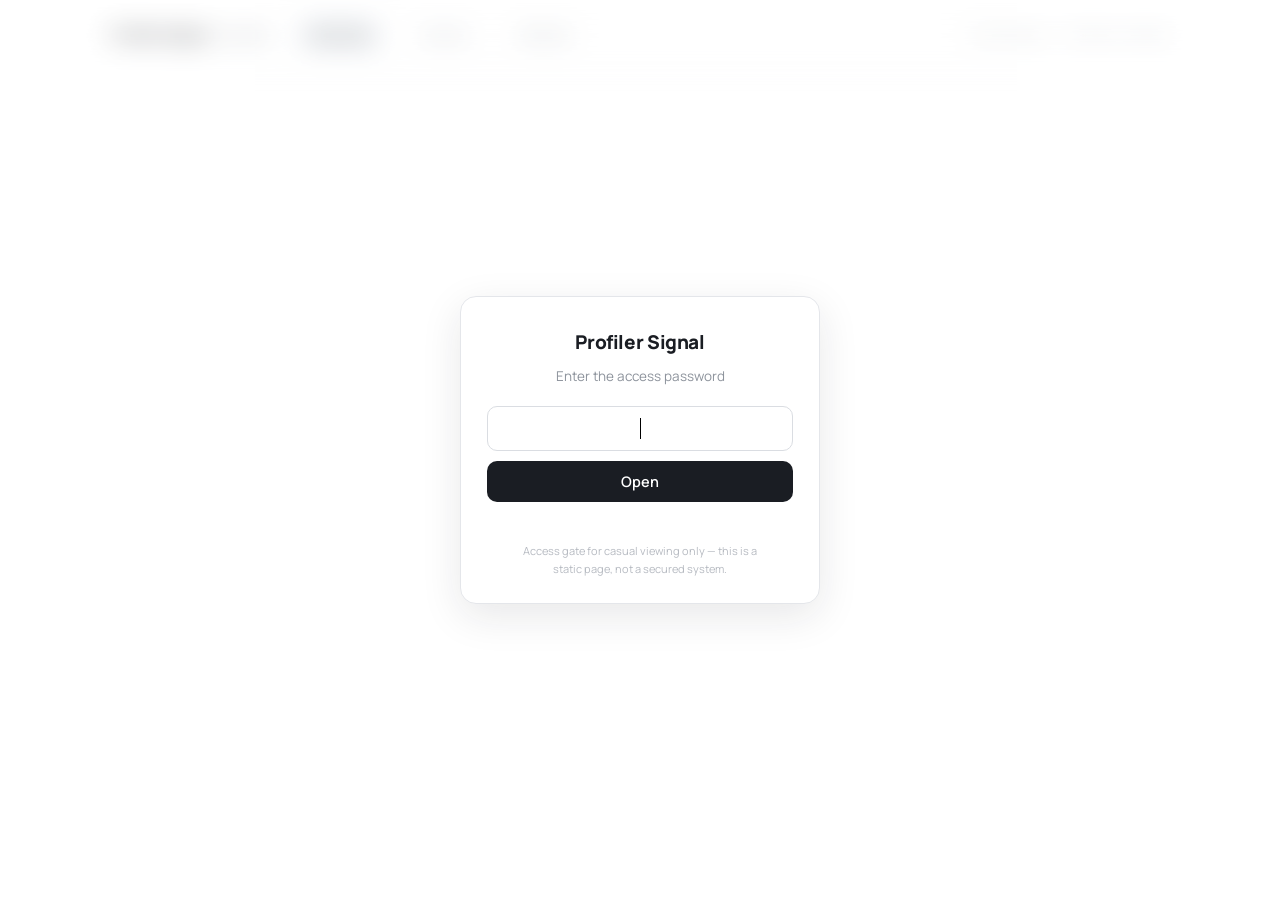
<file: index.html>
<!doctype html>
<html lang="en">
<head>
<meta charset="utf-8">
<meta http-equiv="refresh" content="0; url=profiler-signal/index.html">
<title>Profiler Signal</title>
</head>
<body>
<a href="profiler-signal/index.html">Profiler Signal</a>
</body>
</html>
</file>
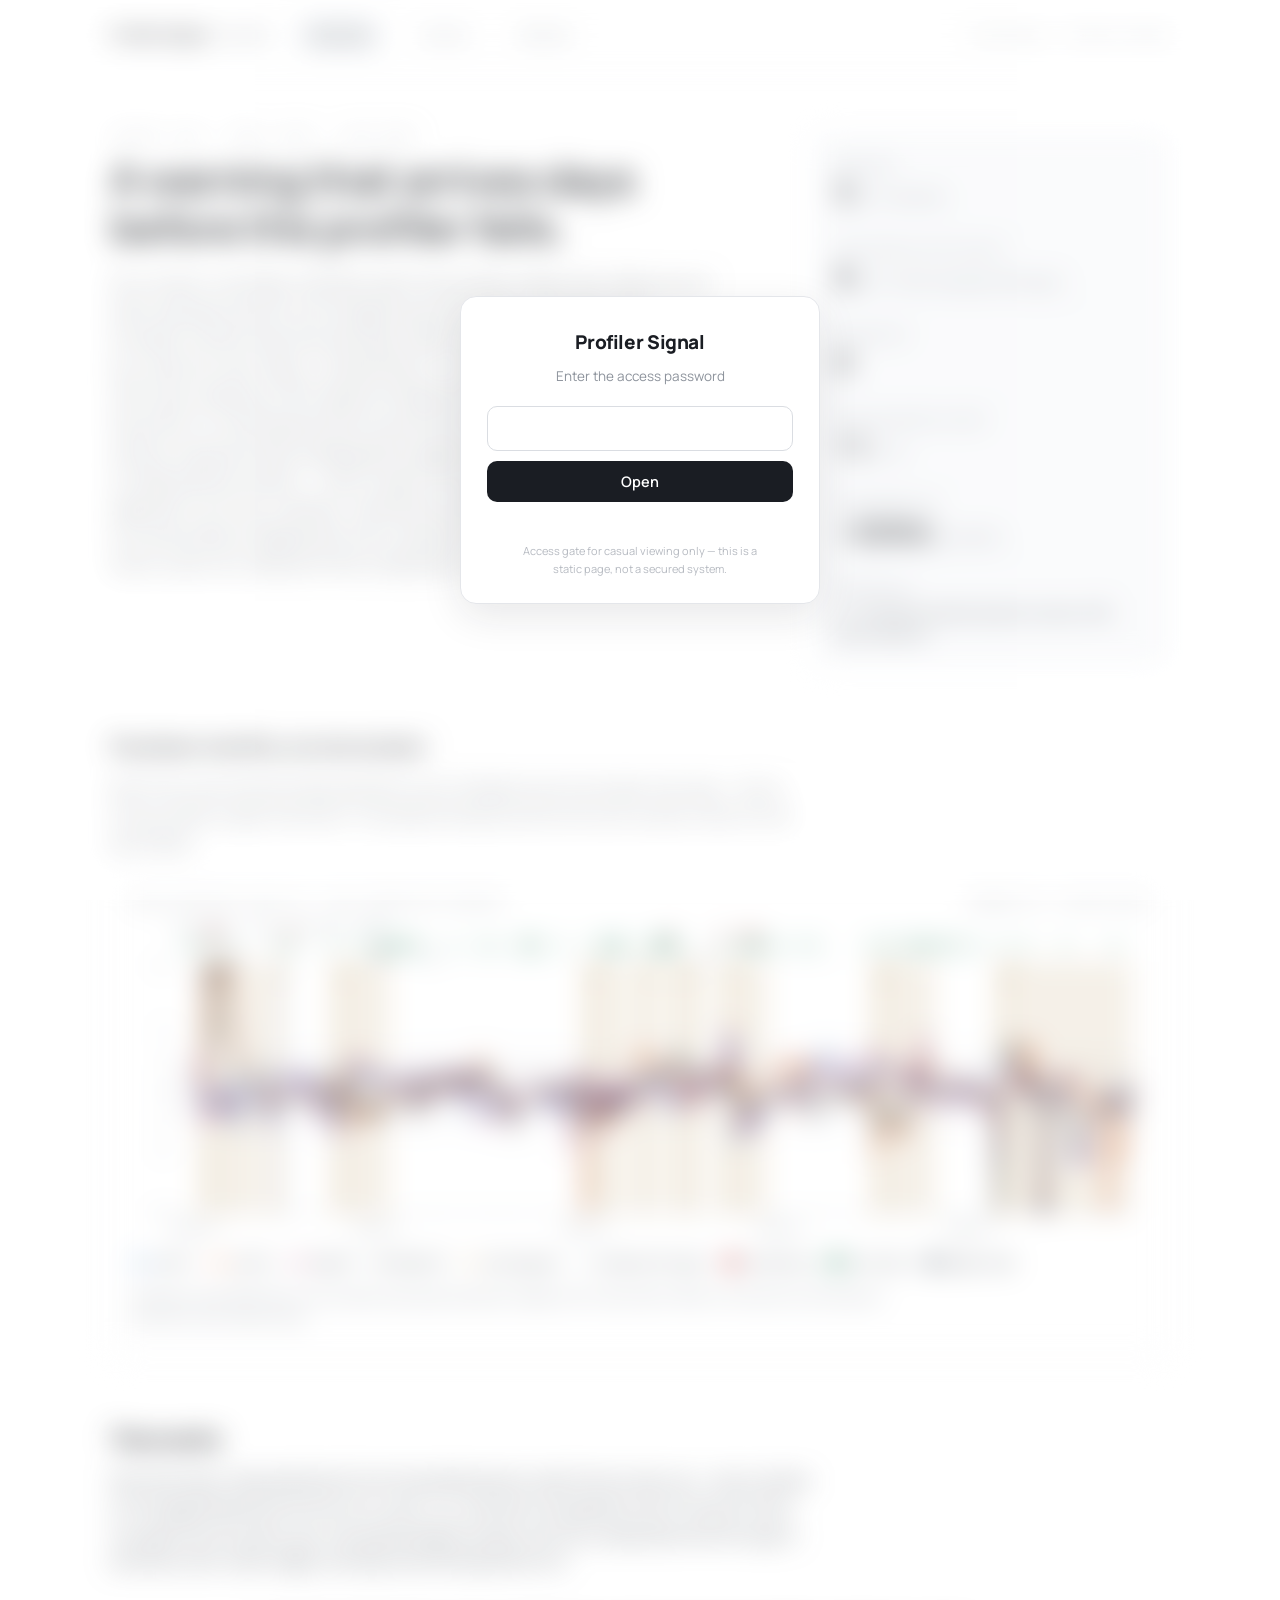
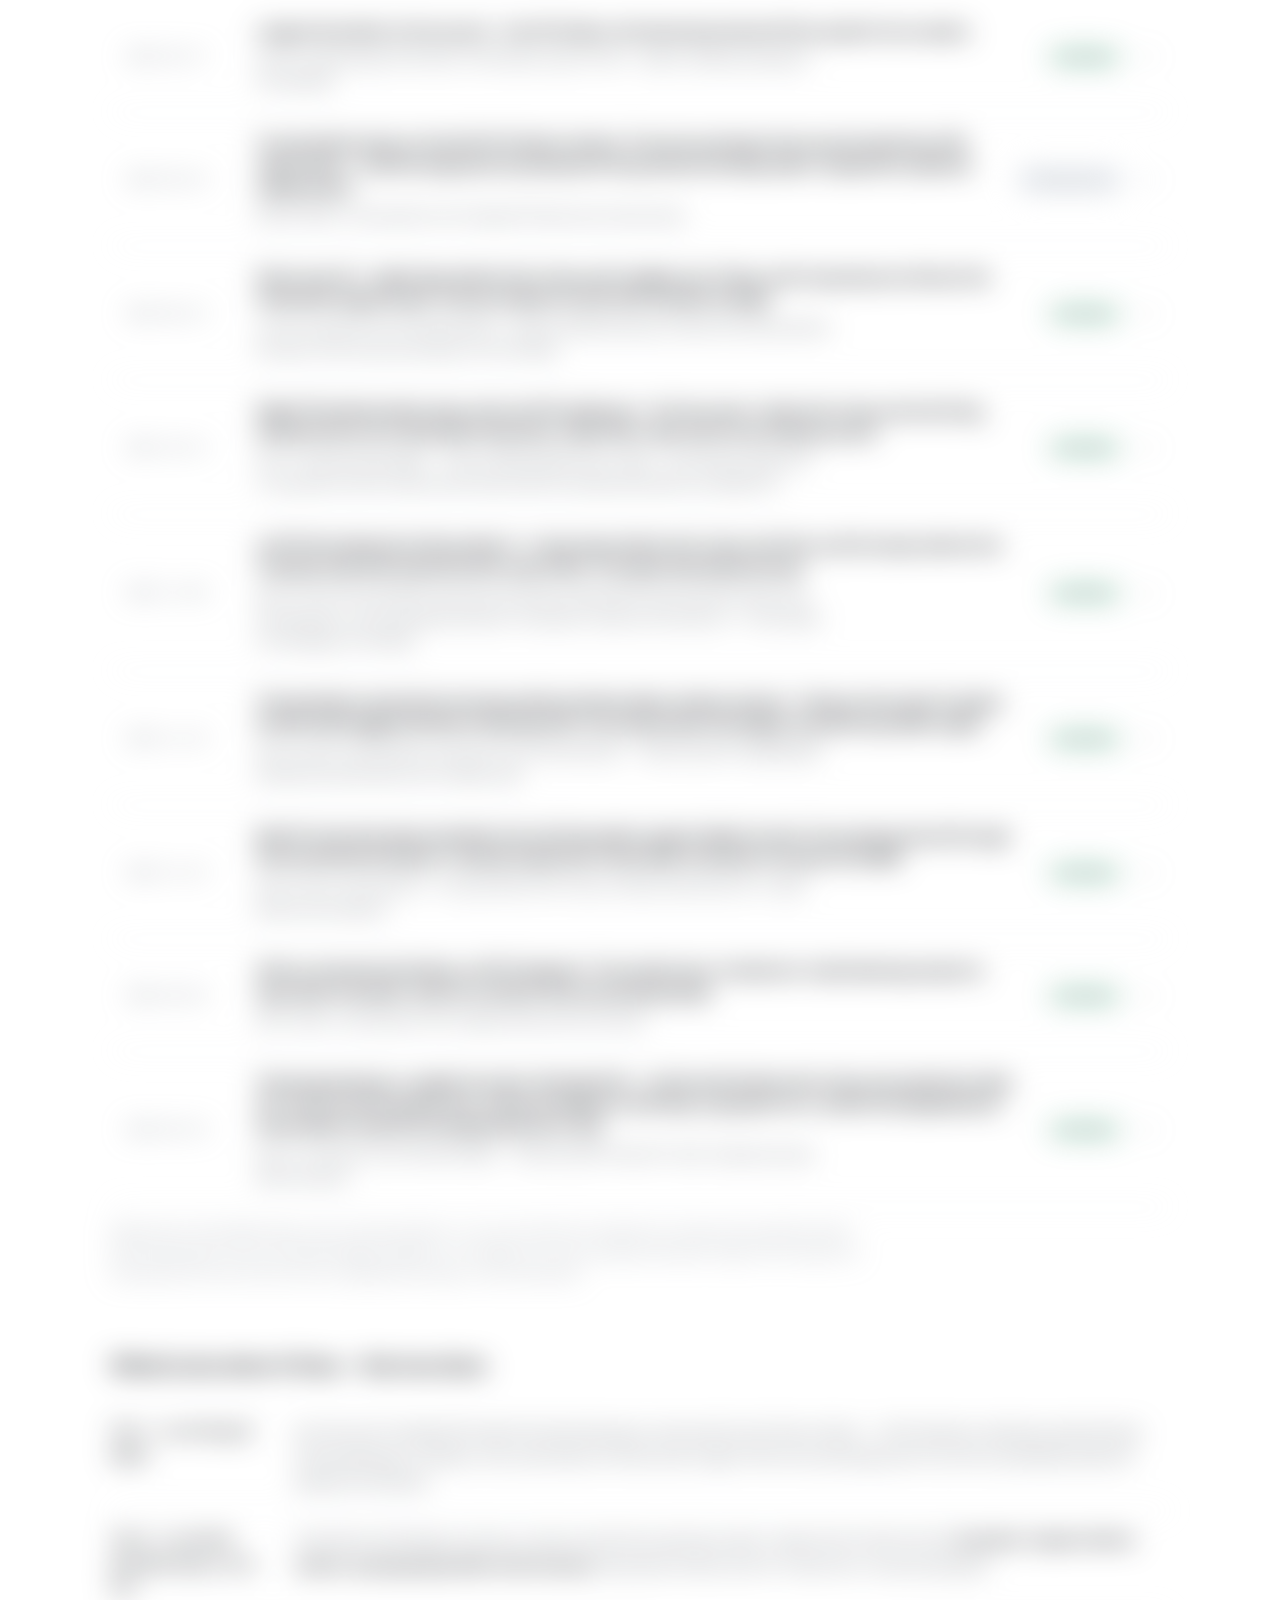
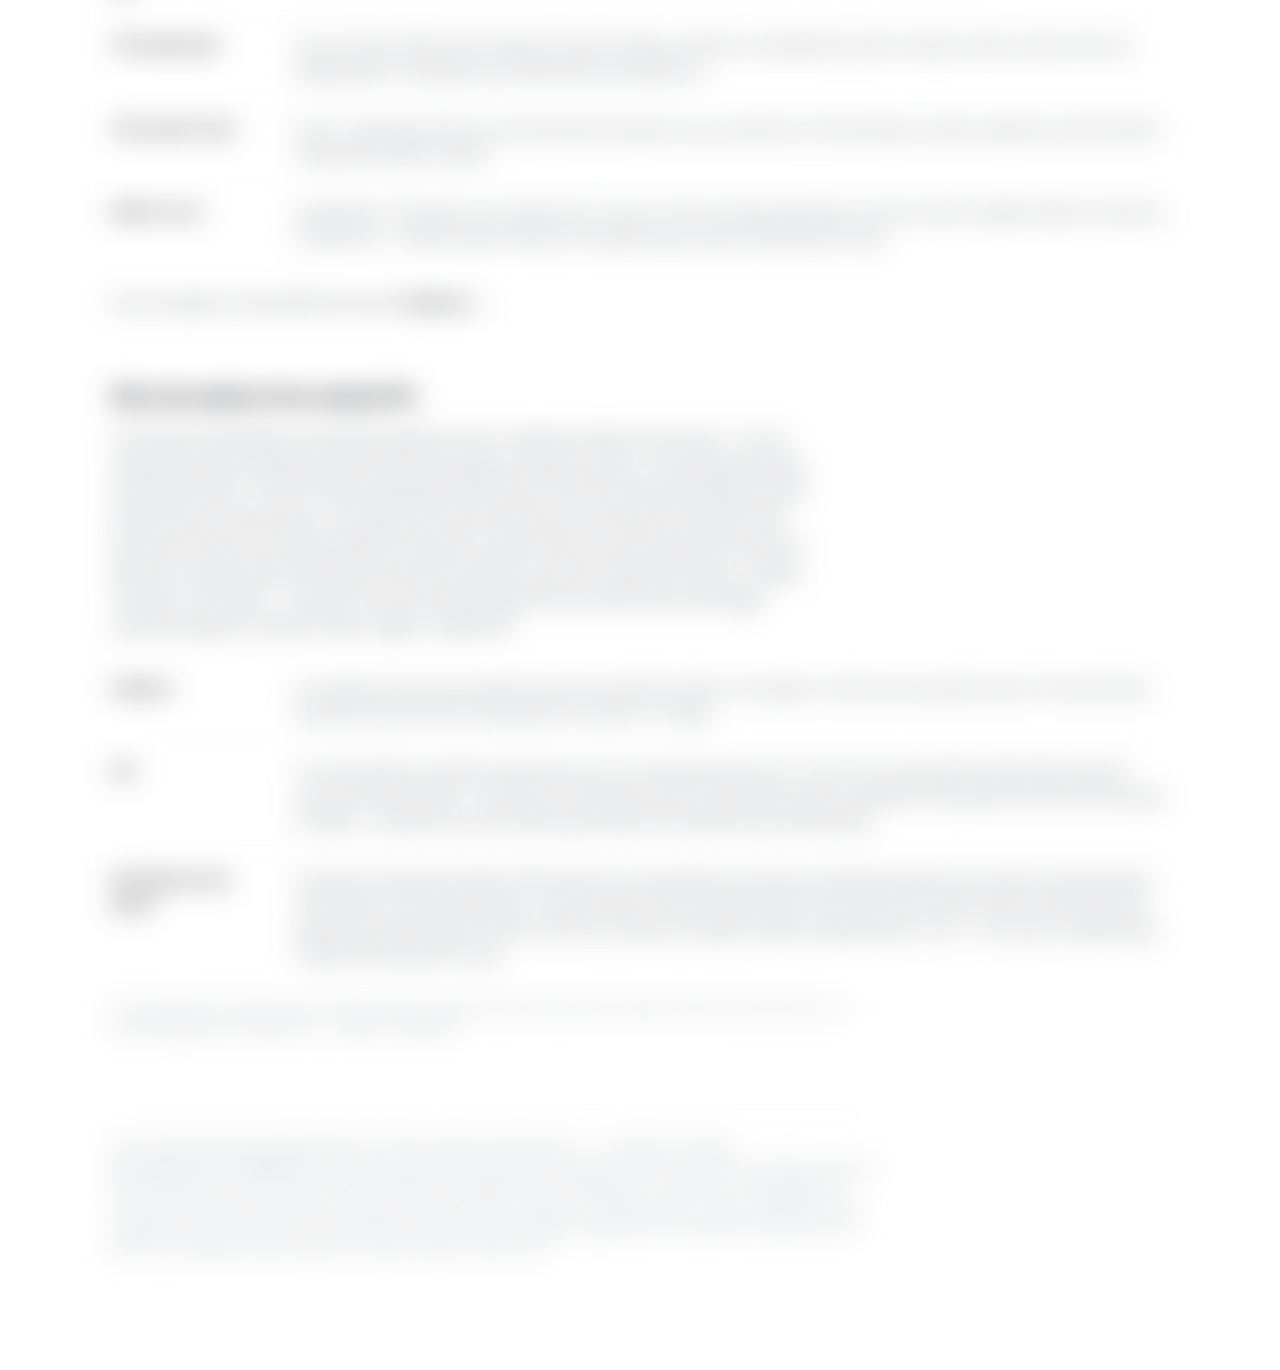
<file: profiler-signal/index.html>
<!doctype html>
<html lang="en">
<head>
<meta charset="utf-8">
<meta name="viewport" content="width=device-width, initial-scale=1">
<title>Profiler Signal — Overview</title>
<link rel="stylesheet" href="https://fonts.googleapis.com/css2?family=Manrope:wght@400;500;600;700;800&family=DM+Mono:wght@400;500&display=swap">
<link rel="stylesheet" href="style.css">
</head>
<body>

<style>
  body.locked > :not(#gate){ filter: blur(14px) saturate(.85); pointer-events: none; user-select: none; }
  body.locked{ overflow: hidden; }
</style>
<div id="gate" style="position:fixed;inset:0;z-index:1000;background:rgba(255,255,255,.35);
  display:flex;align-items:center;justify-content:center;font-family:Manrope,system-ui,sans-serif">
  <form id="gateform" style="width:min(360px,88vw);text-align:center;background:#fff;
    border:1px solid #e4e6ea;border-radius:16px;padding:30px 26px 24px;
    box-shadow:0 12px 40px rgba(26,29,35,.10)">
    <div style="font-weight:800;font-size:19px;letter-spacing:-.02em;margin-bottom:6px">Profiler Signal</div>
    <div style="color:#8d939c;font-size:13.5px;margin-bottom:18px">Enter the access password</div>
    <input id="gatepw" type="password" autocomplete="off" autofocus
      style="width:100%;box-sizing:border-box;font:15px Manrope,sans-serif;padding:11px 14px;
      border:1px solid #dadde2;border-radius:10px;outline:none;text-align:center">
    <button type="submit"
      style="margin-top:10px;width:100%;font:600 14.5px Manrope,sans-serif;padding:11px;
      border:none;border-radius:10px;background:#1a1d23;color:#fff;cursor:pointer">Open</button>
    <div id="gatemsg" style="color:#c8302f;font-size:12.5px;margin-top:10px;min-height:16px"></div>
    <div style="color:#b6bac1;font-size:11px;margin-top:14px;max-width:34ch;margin-left:auto;margin-right:auto">
      Access gate for casual viewing only — this is a static page, not a secured system.</div>
  </form>
</div>
<script>
(function(){
  var H='45d048719bd9d75485d0eb2f8364ee7f81d3196278f24ba7e8bcd6d8ea2ec7a4', D=3290684621;
  try{ if(sessionStorage.getItem('pfs_ok')==='1'){ document.getElementById('gate').remove(); return; } }catch(e){}
  document.body.classList.add('locked');
  function djb2(s){ var h=5381; for(var i=0;i<s.length;i++){ h=((h*33)+s.charCodeAt(i))>>>0; } return h>>>0; }
  function pass(){
    try{ sessionStorage.setItem('pfs_ok','1'); }catch(e){}
    document.getElementById('gate').remove();
    document.body.classList.remove('locked');
  }
  function fail(){
    var m=document.getElementById('gatemsg'); m.textContent='Incorrect password.';
    var i=document.getElementById('gatepw'); i.value=''; i.focus();
  }
  document.getElementById('gateform').addEventListener('submit', function(ev){
    ev.preventDefault();
    var v=document.getElementById('gatepw').value;
    if(window.crypto && crypto.subtle && crypto.subtle.digest){
      crypto.subtle.digest('SHA-256', new TextEncoder().encode(v)).then(function(buf){
        var hex=Array.from(new Uint8Array(buf)).map(function(b){return b.toString(16).padStart(2,'0');}).join('');
        (hex===H)?pass():fail();
      }).catch(function(){ (djb2(v)===D)?pass():fail(); });
    } else { (djb2(v)===D)?pass():fail(); }
  });
})();
</script>


<nav><div class="in">
  <a class="brand" href="index.html">Profiler Signal<span> · LaSalle</span></a>
  <a class="lnk on" href="index.html" aria-current="page">Overview</a>
  <a class="lnk" href="episode.html">Events</a>
  <a class="lnk" href="signal.html">Method</a>
  <span class="tag">9 warnings · 0 false alarms</span>
</div></nav>

<div class="wrap">

  <div class="intro rv">
    <div>
      <div class="kicker">Canter line · April 2025 – June 2026</div>
      <h1>A warning that arrives days before the profiler fails.</h1>
      <p class="sub">Four motion-controller channels watch the profiler infeed rolls. When any of them
      deviates hard for two straight production days, the signal fires. Fourteen months hold nine
      warnings. Eight were followed inside their window by a reactive work order, a costed stop, or a
      ledger repair on the profiler; the ninth was closed by a PM-raised roll replacement on the
      deviating side. Over the entire 14-month period that we examined, at no point did the signal fire without a physical fault subsequently appearing.  In other words, there were no false positive events — which means the signal is highly reliable.  The opposite is not true, however, sometimes a physical fault of the component occurred without tripping the rule in advance, so we shouldn't expect this rule to catch ALL failures of this component.  It will not.</p>
    </div>
    <dl class="facts">
      <div><dt>Warnings</dt><dd>9 <small>in 14 months</small></dd></div>
      <div><dt>Confirmed by strict records</dt><dd>8 <small>of 9 · ninth closed by PM repair</small></dd></div>
      <div><dt>False alarms</dt><dd>0</dd></div>
      <div><dt>Failure episodes covered</dt><dd>11 <small>of 14</small></dd></div>
      <div><dt>Preventable cost</dt><dd>~$305k<small>/yr central</small></dd></div>
      <div><dt>Significance</dt><dd class="sm">p ≈ 0.05 flat-window (exact circular-shift permutation)</dd></div>
    </dl>
  </div>

  <section class="rv">
    <h2>Fourteen months, on one screen</h2>
    <p>Each line is one channel's daily deviation score. Shaded columns are open warnings — click a firing
    number to open that event. Ticks above the plot are the mill's own records. Hover for the day's detail.</p>
    <div class="panel">
      <div class="figcap">
        <span>Daily deviation score (z) · four infeed-roll channels</span>
        <span>clamped ±12 · ▲▼ off-scale</span>
      </div>
      <div class="chartbox" id="chart"></div>
      <div class="legend">
        <span><span class="ln" style="background:var(--ch1)"></span>Left P1</span>
        <span><span class="ln" style="background:var(--ch2)"></span>Left P2</span>
        <span><span class="ln" style="background:var(--ch3)"></span>Right P1</span>
        <span><span class="ln" style="background:var(--ch4)"></span>Right P2</span>
        <span><span class="sw" style="background:var(--amber-dim);border:1px solid var(--amber-line)"></span>warning open</span>
        <span><span class="sw" style="background:var(--miss);border:1px solid var(--rule2)"></span>closed by PM repair</span>
        <span><span class="sw" style="background:var(--red)"></span>costed stop</span>
        <span><span class="sw" style="background:var(--wo)"></span>work order</span>
        <span><span class="sw" style="background:var(--ledger)"></span>ledger repair</span>
      </div>
      <p class="note">Telemetry ends 2026-06-24; the costed-stop log and operator ledger end in early
      March 2026, so the last two warnings are scored on work orders alone.</p>
    </div>
  </section>

  <section class="rv">
    <h2>The events</h2>
    <p>Nine warnings, computed directly from the plotted series under the two-day rule — every window on
    this page reproduces from <span class="mono">build_data.py</span>, and every one passes its own firing
    rule. Each row opens the full event view: the zoomed signal window, the mill's costed downtime through
    it, and every work-order, ledger, and stop record that pertains to it.</p>
    <div class="eplist" id="eplist"></div>
    <p class="note" id="regnote"></p>
  </section>

  <section class="rv">
    <h2>What to do when it fires — the two tiers</h2>
    <dl class="dl">
      <div><dt>Tier 1 — on a firing (2 days)</dt><dd>Aim the next Tuesday PM walk at the deviating axis,
        and use the next free window — shift handover, dark day, planned stop. Check bearings, cylinders,
        rolls, and chains on that corner. Eight of the nine warnings went live with a scheduled walk still
        ahead of the failure.</dd></div>
      <div><dt>Tier 2 — on a third deviation day, or a re-fire</dt><dd>A deviation that keeps running, or
        returns while the warning is open, means the fix did not hold. <b>Escalate: inspect before
        restart, pull queued profiler work forward.</b> December 30 and June 16–19 are the in-record
        examples.</dd></div>
      <div><dt>The model case</dt><dd>Event 8, March 2026: alarm Monday, PM walk Tuesday, a handover-sized
        bearing swap Thursday inside a window that was already dead. The episode cost essentially zero
        production.</dd></div>
      <div><dt>The counter-case</dt><dd>Event 7, December 2025: the warning stood through four
        zero-production Christmas days, nobody inspected, and the profiler wrecked for $128k on restart.</dd></div>
      <div><dt>What it is not</dt><dd>A guarantee. The signal is one-directional: it covers 11 of the 14
        failure episodes on record, and the sudden breaks it misses do not drift first — silence means
        nothing. A firing has always meant something is wrong.</dd></div>
    </dl>
    <p style="margin-top:22px">How the signal is calculated and scored:
      <a class="more" href="signal.html">Method →</a></p>
  </section>

  <section class="rv">
    <h2>Why this adds to the weekly PM</h2>
    <p>The profiler already gets a millwright inspection every Tuesday, and that route works — on the
    infeed rolls alone it raised twenty corrective findings in fourteen months. It is also demonstrably
    insufficient alone: 12 of the 14 failure episodes had a PM visit within the seven days before onset,
    and the failure came anyway. The signal covers the three structural limits of any weekly walk, and
    the two-day rule is what makes the timing work: eight of the nine warnings went live with at least
    one Tuesday walk still ahead of the failure evidence, and the firings land Sunday–Tuesday in eight of
    nine cases — a median of one to two days before the next walk. Each event page carries the specific
    instance under "Signal × weekly PM".</p>
    <dl class="dl">
      <div><dt>Cadence</dt><dd>An inspection every seven days has a seven-day blind window; the signal
        re-checks every production day. The record holds failure arcs that ran from first deviation to
        wreck in 5–12 days.</dd></div>
      <div><dt>Aim</dt><dd>A visual inspection samples what looks worst; the channels are per-axis. Twice
        in this record a PM-raised repair fixed the mirror of the failing side — left rebuilt in November
        while the right failed, right roll replaced in December while the left wrecked for $128k — and
        both times the channels pointed at the side that was still deviating.</dd></div>
      <div><dt>Verification &amp; the queue</dt><dd>A deviation that persists after a CPM means the wrong
        element was fixed; a standing warning is the case for pulling queued work forward. The spring 2026
        arc is the type case: the warning fired April 26, the PM route found the rolls a month later and
        queued the replacement a further month out, and the arc ended in reactive replacements in July —
        with seven Tuesday walks inside the warning on the way.</dd></div>
    </dl>
    <p class="note">The complement runs both ways: the signal misses roughly half of profiler failures
    (sudden breaks do not drift first), so it aims and grades the Tuesday visit — it does not replace
    it.</p>
  </section>

  <footer>
    Rule: two-day persistence, adopted 2026-09-01 after the head-to-head analysis in
    <span class="mono">../profiler-signal-2day/DEEP_DIVE_FINDINGS.md</span> (the 2-day warnings contain
    every 3-day warning, fire earlier on all of them, and cover three more failure episodes at zero false
    alarms). Warning windows are computed from the plotted series —
    <span class="mono">r6_daily_z_extended.csv</span> — with the strict repair-aware machinery; narratives
    draw on <span class="mono">Profiler Signal Findings Report_final_2026-08-21</span> and the deep dive.
    Outcome records: the verified downtime log, the operator ledger through 2026-03-07, and the work-order
    extract of 2026-07-10. Rebuild with <span class="mono">build_data.py</span>; audit with
    <span class="mono">audit_events.py</span>.
  </footer>
</div>

<script src="data.js"></script>
<script src="app.js"></script>
<script>
drawSignal(document.getElementById('chart'), {h: 350, animate: true, links: true});

const list = document.getElementById('eplist');
for (const ep of PROF_DATA.episodes){
  list.insertAdjacentHTML('beforeend', `<a class="eprow" href="episode.html#${ep.n}">
    <span class="dt">${ep.fired}</span>
    <span class="txt"><h3>${ep.headline}</h3><p>${ep.events[0]}</p></span>
    <span class="go"><span class="badge ${ep.verdict === 'hit' ? 'hit' : 'miss'}">${ep.verdict === 'hit' ? 'confirmed' : 'CPM repair only'}</span>
      <span class="arw">→</span></span>
  </a>`);
}
document.getElementById('regnote').innerHTML =
  'Measured on the plotted series, every warning holds |z| ≥ 3 on one channel for at least two '
  + 'consecutive production days — all nine reproduce, with no threshold-edge exceptions. The fragile '
  + 'July-versus-October derivation swap of the 3-day era is resolved by this rule: both arcs fire, as '
  + 'separate warnings, in every derivation.';
initMotion();
</script>
</body>
</html>
</file>
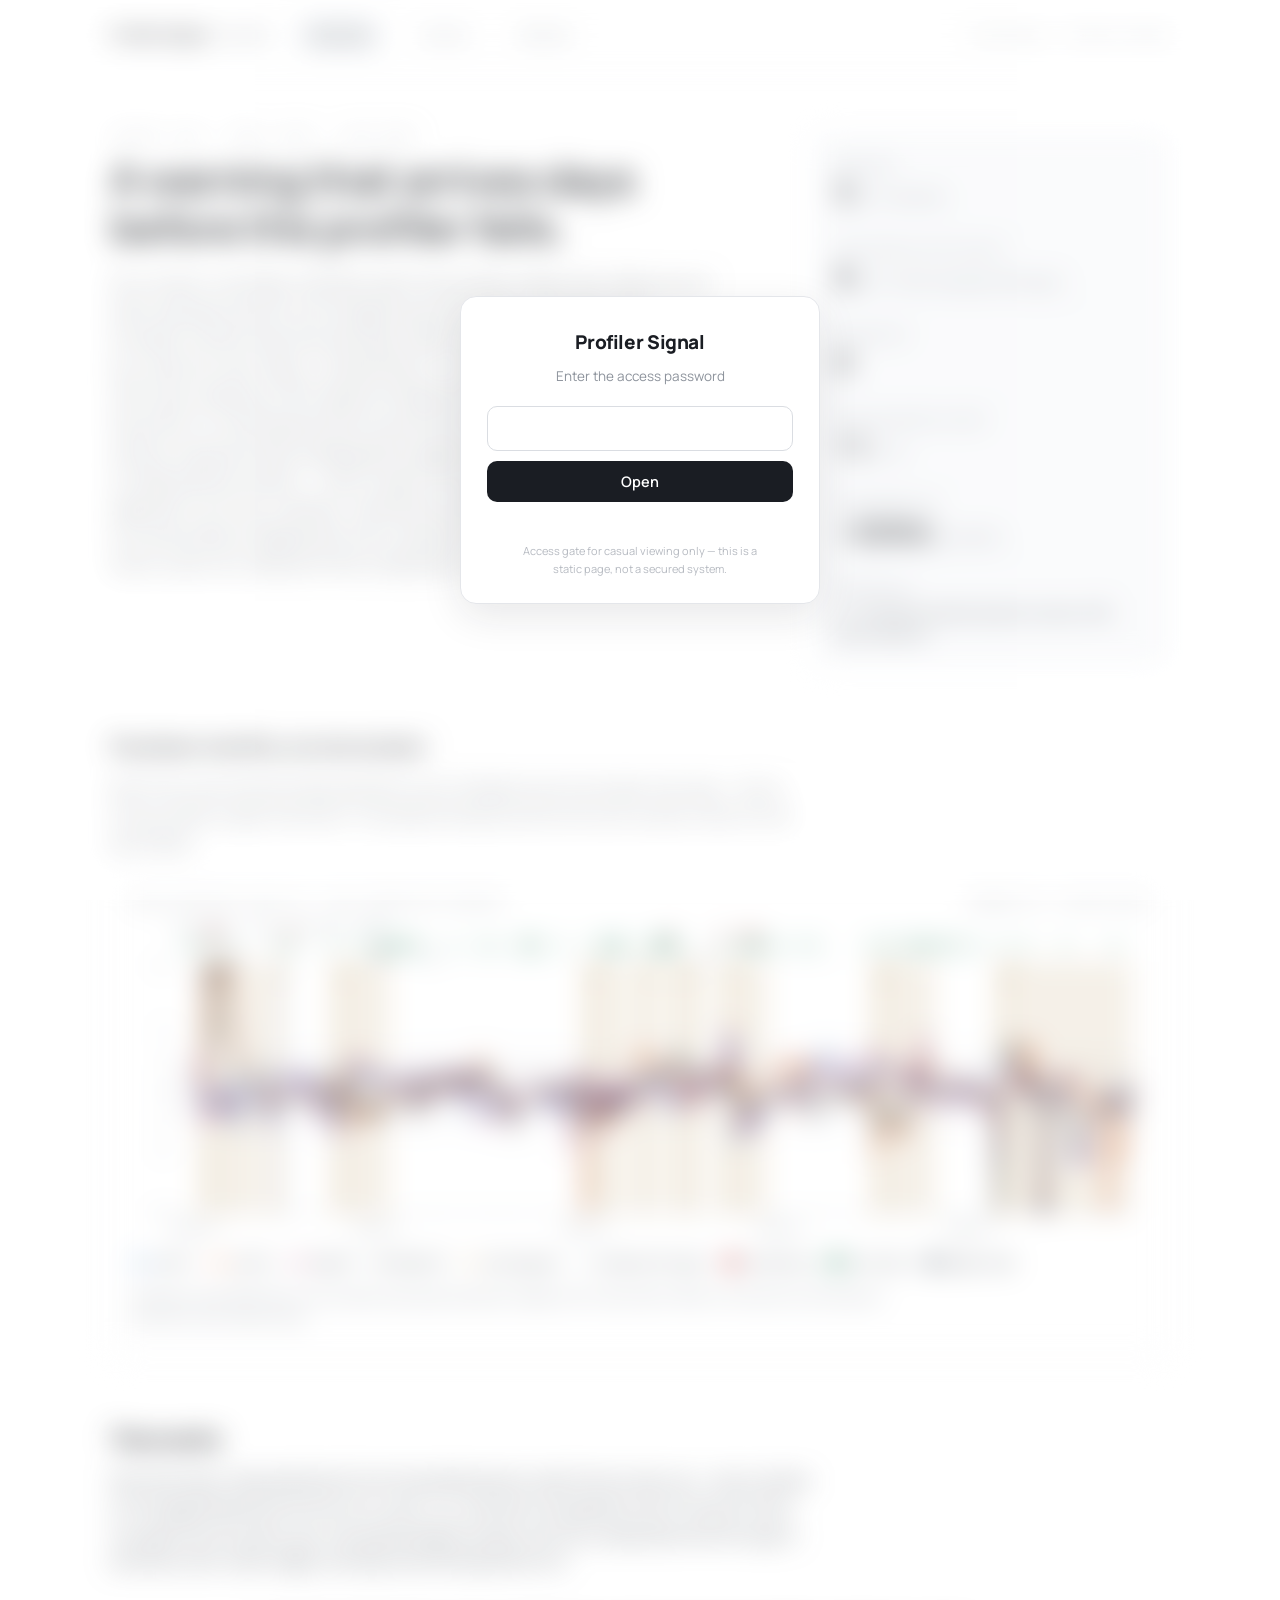
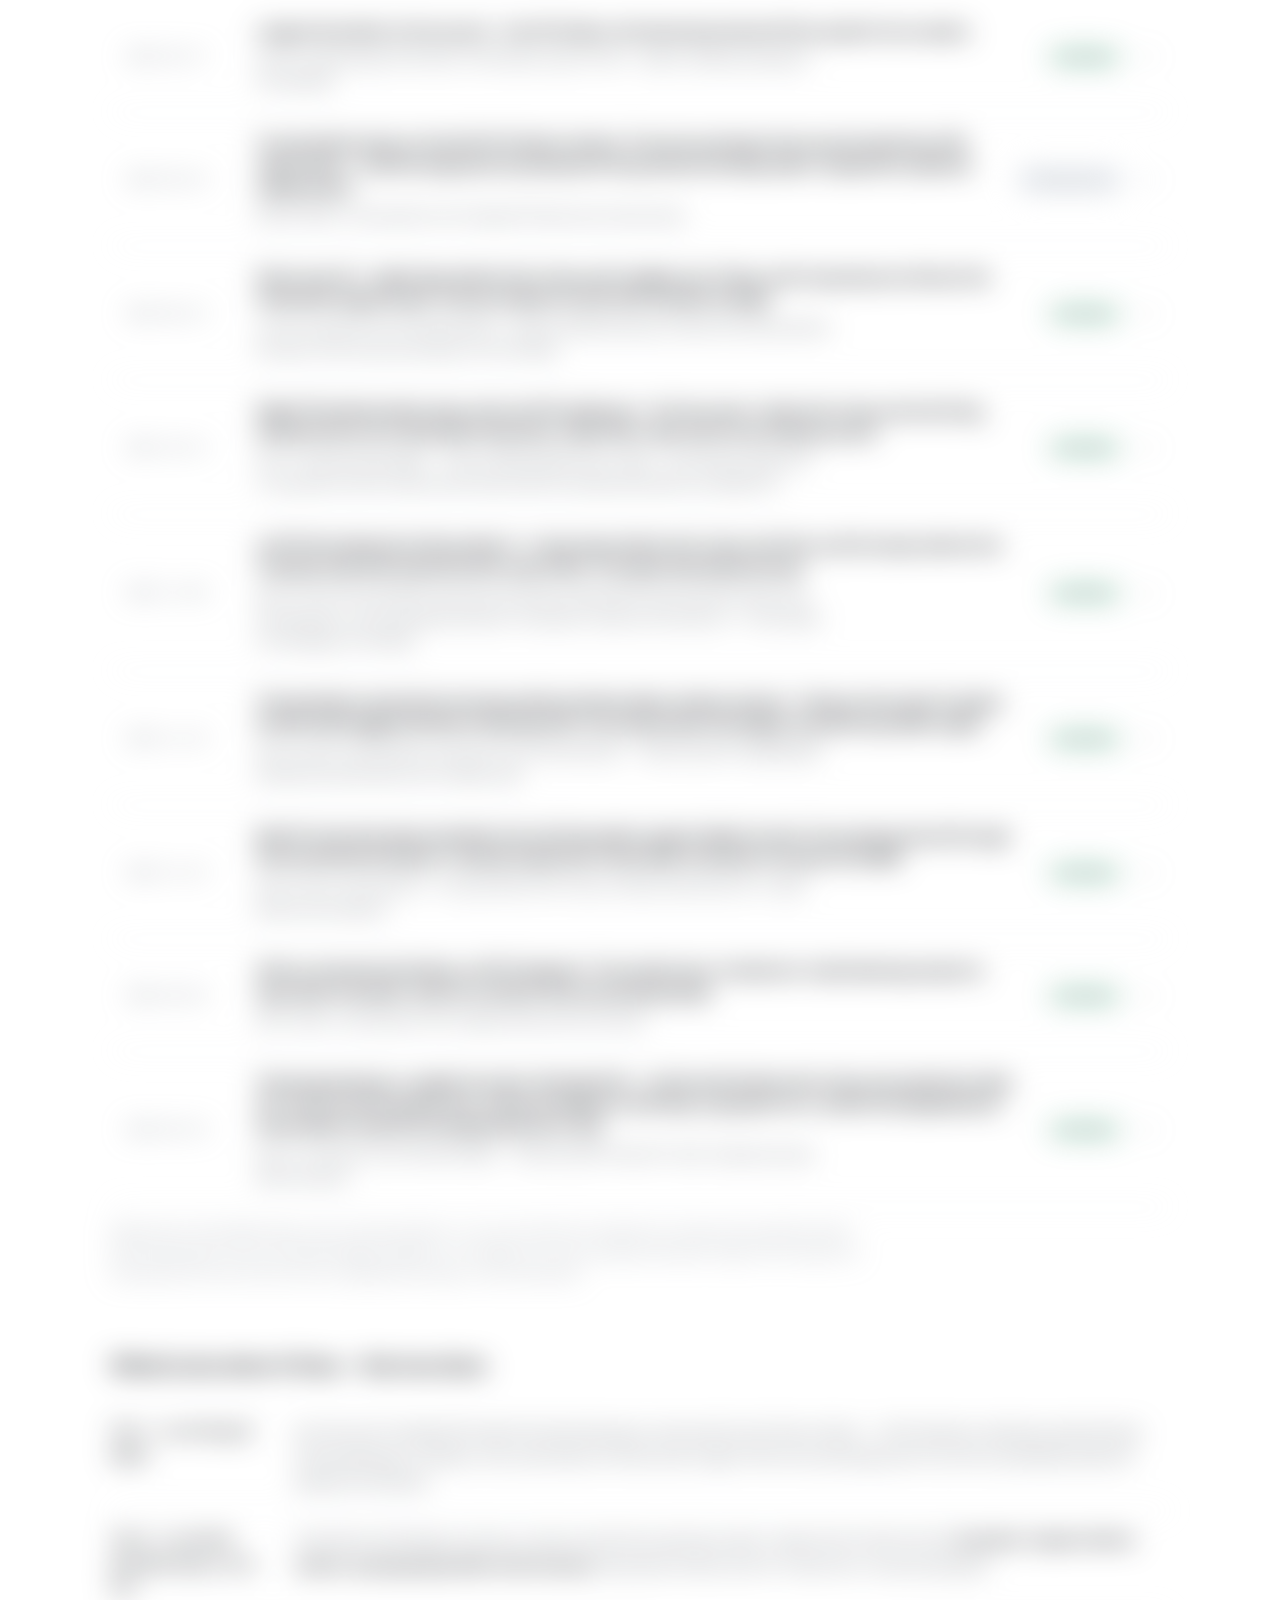
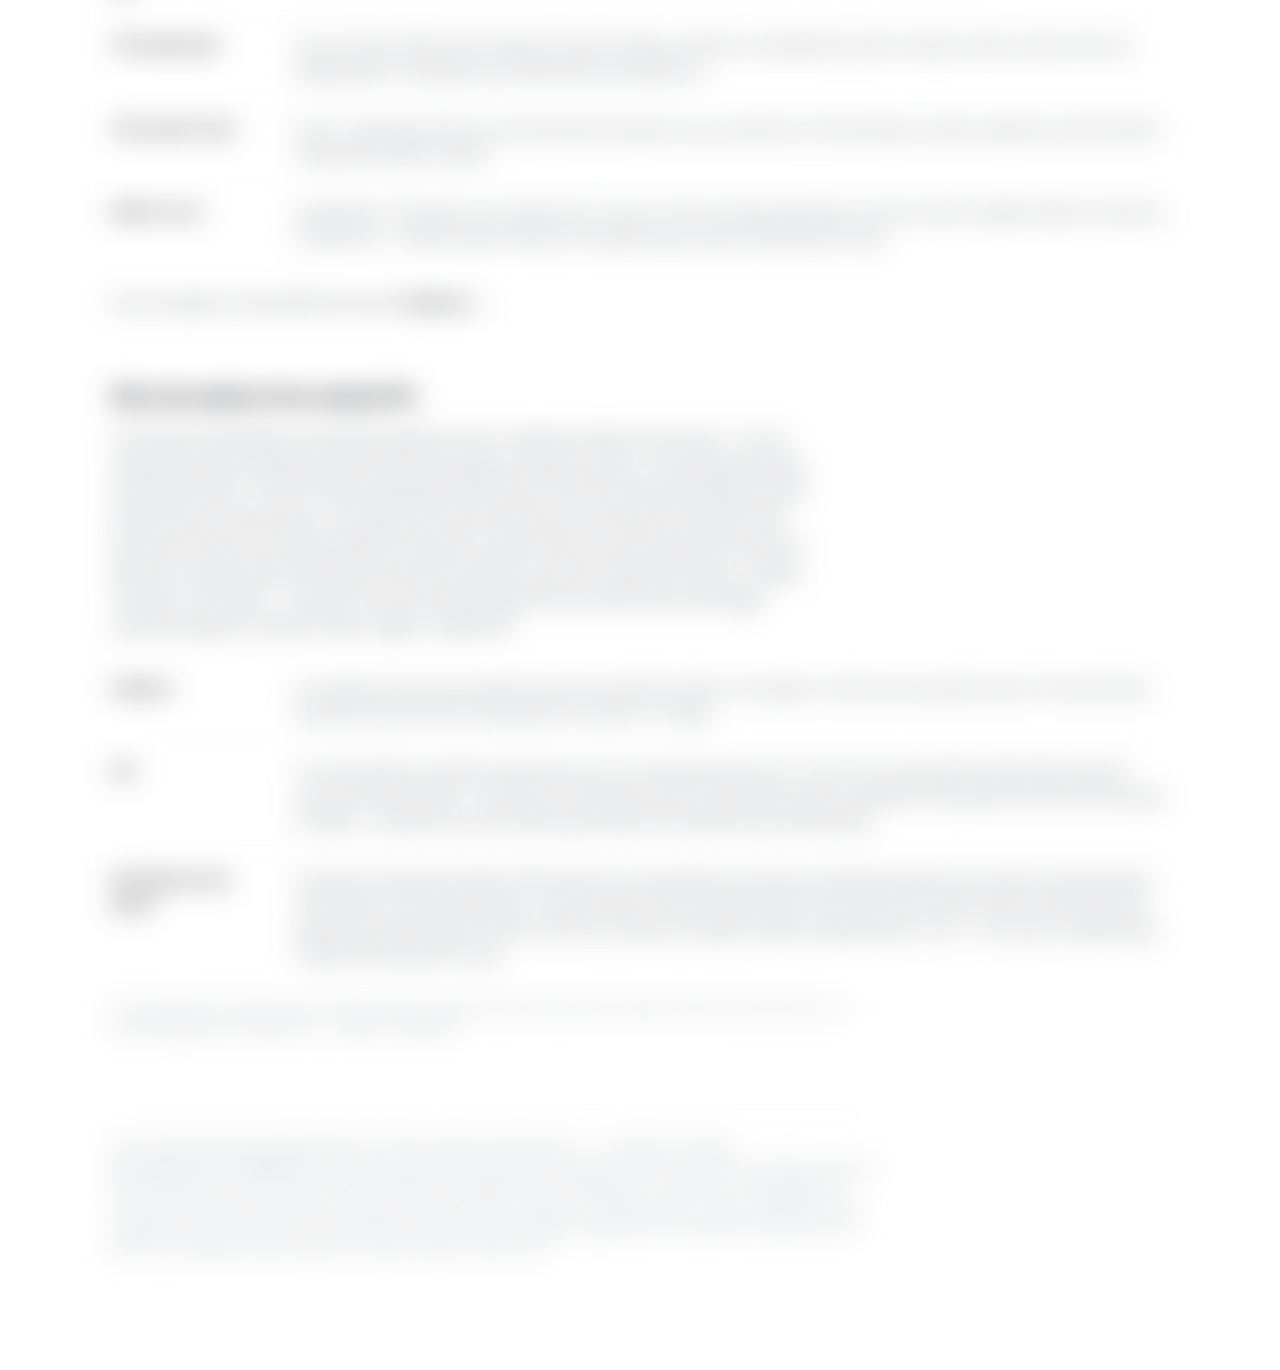
<file: profiler-signal/episode.html>
<!doctype html>
<html lang="en">
<head>
<meta charset="utf-8">
<meta name="viewport" content="width=device-width, initial-scale=1">
<title>Profiler Signal — Events</title>
<script>try{if(sessionStorage.getItem('pfs_ok')!=='1')location.replace('index.html');}catch(e){location.replace('index.html');}</script>
<link rel="stylesheet" href="https://fonts.googleapis.com/css2?family=Manrope:wght@400;500;600;700;800&family=DM+Mono:wght@400;500&display=swap">
<link rel="stylesheet" href="style.css">
</head>
<body>

<nav><div class="in">
  <a class="brand" href="index.html">Profiler Signal<span> · LaSalle</span></a>
  <a class="lnk" href="index.html">Overview</a>
  <a class="lnk on" href="episode.html" aria-current="page">Events</a>
  <a class="lnk" href="signal.html">Method</a>
  <span class="tag" id="eptag">event explorer</span>
</div></nav>

<div class="wrap">
  <div class="kicker">Event explorer</div>
  <h1 style="max-width:22ch">Every firing, with the records behind it</h1>
  <p style="max-width:68ch">Pick an event. Each view shows the exact signal data around the firing, the
  mill's costed downtime through the window, and every work-order, ledger, and stop record pertaining to
  it.</p>
  <div class="epnav" id="epnav" role="tablist" aria-label="event selector"></div>
  <main id="view"></main>

  <footer>
    Evidence: verified downtime log (through 2026-03-05), operator ledger (through 2026-03-07), and the
    work-order extract of 2026-07-10. Warning windows are computed from the plotted series under the
    two-day rule with strict repair-aware clearing; peak deviation and run length are measured on the
    same series. Narratives draw on the final report of 2026-08-21 and the 2-day deep dive of 2026-09-01.
  </footer>
</div>

<script src="data.js"></script>
<script src="app.js"></script>
<script>
const EPS = PROF_DATA.episodes;
const nav = document.getElementById('epnav');
for (const ep of EPS){
  nav.insertAdjacentHTML('beforeend',
    `<button role="tab" data-n="${ep.n}">${new Date(ep.fired + 'T00:00:00')
      .toLocaleDateString('en-US', {month: 'short', day: 'numeric', year: '2-digit'})}</button>`);
}
nav.addEventListener('click', e => {
  const b = e.target.closest('button'); if (!b) return;
  location.hash = '#' + b.dataset.n;
});

function render(){
  const h = parseInt(location.hash.slice(1)) || 1;
  let idx = EPS.findIndex(e => e.n === h);
  if (idx === -1) idx = 0;
  const ep = EPS[idx];
  const label = ep.mark || ep.n;
  document.title = `Profiler Signal — Event ${label}`;
  nav.querySelectorAll('button').forEach(b => b.classList.toggle('on', +b.dataset.n === ep.n));
  document.getElementById('eptag').textContent =
    ep.verdict === 'hit' ? 'outcome confirmed' : 'closed by PM repair';

  const d0 = clampDay(addDays(ep.fired, -35)), d1 = clampDay(addDays(ep.closed, 25));
  const i0 = idxOf(d0), i1 = idxOf(d1);
  const durD = Math.round((new Date(ep.closed) - new Date(ep.fired)) / 864e5);
  const costed = ep.fired <= '2026-03-05';

  // scheduled downtime inside the warning window — the free repair opportunities
  const runs = darkRuns(ep.fired, ep.closed);
  const darkDays = runs.reduce((a, r) => a + r.length, 0);
  const handovers = 2 * prodDays(ep.fired, ep.closed);
  const runDesc = runs.length
    ? runs.map(r => r.length >= 3 ? `${r.length}-day closure from ${r[0].slice(5)}`
        : (r.length === 2 ? `weekend ${r[0].slice(5)}` : `${r[0].slice(5)}`)).join(', ')
    : 'none';

  const lo = addDays(ep.fired, -7), hi = addDays(ep.closed, 14);
  const rows = evidenceIn(lo, hi).map(e => ({...e, other: false}));
  for (const s of PROF_DATA.all_stops)
    if (!s.prof && s.day >= ep.fired && s.day <= ep.closed)
      rows.push({day: s.day, src: 'other', other: true,
                 text: `${s.id} — costed stop ${usd(s.cost)} on ${s.ll || 'unattributed'} (other machine centre)`});
  rows.sort((a, b) => a.day < b.day ? -1 : 1);
  const off = d => { const k = Math.round((new Date(d) - new Date(ep.fired)) / 864e5);
    return (k >= 0 ? '+' : '−') + Math.abs(k) + 'd'; };

  document.getElementById('view').innerHTML = `
  <div class="ephead">
    <span class="big">Event ${label} · fired ${fmtD(ep.fired)}</span>
    <span class="badge ${ep.verdict === 'hit' ? 'hit' : 'miss'}">${ep.verdict === 'hit' ? 'confirmed' : 'CPM repair only'}</span>
  </div>
  <p class="lead" style="margin-top:12px;max-width:78ch"><b>${ep.headline}</b></p>
  <div class="kv">
    <div><div class="k">Fired</div><div class="v mono">${ep.fired}</div></div>
    <div><div class="k">Warning closed</div><div class="v mono">${ep.closed}</div></div>
    <div><div class="k">Window</div><div class="v">${durD} days</div></div>
    <div><div class="k">Peak deviation</div><div class="v mono">${ep.peak_z > 0 ? '+' : ''}${ep.peak_z} · ${ep.peak_ch}</div></div>
    <div><div class="k">Deviation days</div><div class="v">${ep.dev_days} <span style="color:var(--muted);font-weight:500">(run ${ep.run_len})</span></div></div>
    <div><div class="k">Free windows in the warning</div><div class="v">${darkDays} dark ${darkDays === 1 ? 'day' : 'days'} · ${handovers} handovers</div></div>
  </div>

  <section>
    <h2>The signal, up close</h2>
    <p>Daily deviation scores for the four infeed-roll channels, ${fmtD(d0)} through ${fmtD(d1)}. The
    amber column is this event's warning window; other windows are dimmed. <b>Hatched columns are
    scheduled downtime</b> — days the mill was already dark, when a repair would have cost no
    production.</p>
    <div class="panel">
      <div class="figcap"><span>Deviation score (z) · calendar days</span><span>Event ${label} in focus</span></div>
      <div class="chartbox" id="zoom"></div>
      <div class="legend">
        <span><span class="ln" style="background:var(--ch1)"></span>Left P1</span>
        <span><span class="ln" style="background:var(--ch2)"></span>Left P2</span>
        <span><span class="ln" style="background:var(--ch3)"></span>Right P1</span>
        <span><span class="ln" style="background:var(--ch4)"></span>Right P2</span>
        <span><span class="sw" style="background:var(--amber-dim);border:1px solid var(--amber-line)"></span>this warning</span>
        <span><span class="sw" style="background:var(--paper3);border:1px solid var(--rule2)"></span>scheduled downtime</span>
      </div>
      <p class="note">${darkDays
        ? `Inside this warning the mill was already dark for <b>${darkDays} full ${darkDays === 1 ? 'day' : 'days'}</b> (${runDesc}), plus about <b>${handovers} shift handovers</b> of roughly 50 minutes each. Those were the free windows for this repair.`
        : `No full dark day fell inside this warning — only about <b>${handovers} shift handovers</b> of roughly 50 minutes each.`}
        Dark days are calendar days with no production reported; handovers are the twice-daily
        04:35–05:25 and 16:35–17:25 windows between the 06:00–16:30 and 18:00–04:30 shifts. Both are
        derived from the telemetry record, so a day count in the narrative below may differ by one where
        the mill ran a partial shift — Christmas Eve 2025 is the one instance.</p>

    </div>
  </section>

  <section>
    <h2>Downtime through the window</h2>
    <p>Costed line downtime per day from the verified stop log. Red marks stops attributed to the
    profiler; grey is the rest of the line, so the event sits in its real context.
    ${costed ? '' : '<b>The costed-stop log ends 2026-03-05 — this window carries no downtime pricing, and outcomes are scored on work orders.</b>'}</p>
    <div class="panel">
      <div class="figcap"><span>Costed downtime · $ per day</span><span>red = profiler-attributed · hatched = scheduled downtime</span></div>
      <div class="chartbox" id="dt"></div>
    </div>
  </section>

  <section>
    <h2>The records</h2>
    <p>Profiler records from seven days before the firing through fourteen days after the window closed,
    plus other-centre stops inside the window for context.</p>
    <div class="panel">
      <div class="tablebox"><table>
        <thead><tr><th class="num">Date</th><th class="num">Offset</th><th>Source</th><th>Record</th></tr></thead>
        <tbody>${rows.length ? rows.map(r => `<tr>
          <td class="num">${r.day}</td><td class="num">${off(r.day)}</td>
          <td><span class="src ${r.src}">${r.src === 'other' ? 'stop · other' : r.src}</span></td>
          <td style="color:${r.other ? 'var(--muted)' : 'var(--ink2)'}">${r.text}</td></tr>`).join('')
          : '<tr><td colspan="4" style="color:var(--muted)">No records inside this window — which is the basis of this event\'s verdict. See the sequence below.</td></tr>'}
        </tbody>
      </table></div>
    </div>
  </section>

  <section>
    <h2>What happened, in order</h2>
    <div class="callout">
      <ul>${ep.events.map(e => `<li>${e}</li>`).join('')}</ul>
      <p style="margin-top:16px"><b>Savable:</b> ${ep.savable}</p>
      <p style="margin-top:12px"><b>Signal × weekly PM:</b> ${ep.pm}</p>
    </div>
    <div class="pn">
      ${idx > 0 ? `<a href="#${EPS[idx - 1].n}">← Previous<b>Event ${EPS[idx - 1].mark || EPS[idx - 1].n} · ${fmtD(EPS[idx - 1].fired)}</b></a>` : '<span style="flex:1"></span>'}
      ${idx < EPS.length - 1 ? `<a class="next" href="#${EPS[idx + 1].n}">Next →<b>Event ${EPS[idx + 1].mark || EPS[idx + 1].n} · ${fmtD(EPS[idx + 1].fired)}</b></a>` : '<span style="flex:1"></span>'}
    </div>
  </section>`;

  drawSignal(document.getElementById('zoom'),
    {i0, i1, h: 320, lanes: true, focus: ep.n, links: false, calendar: true, showFree: true});
  drawDowntime(document.getElementById('dt'),
    {i0, i1, h: 155, calendar: true, showFree: true});
  window.scrollTo({top: 0, behavior: 'instant'});
}
window.addEventListener('hashchange', render);
render();
</script>
</body>
</html>
</file>
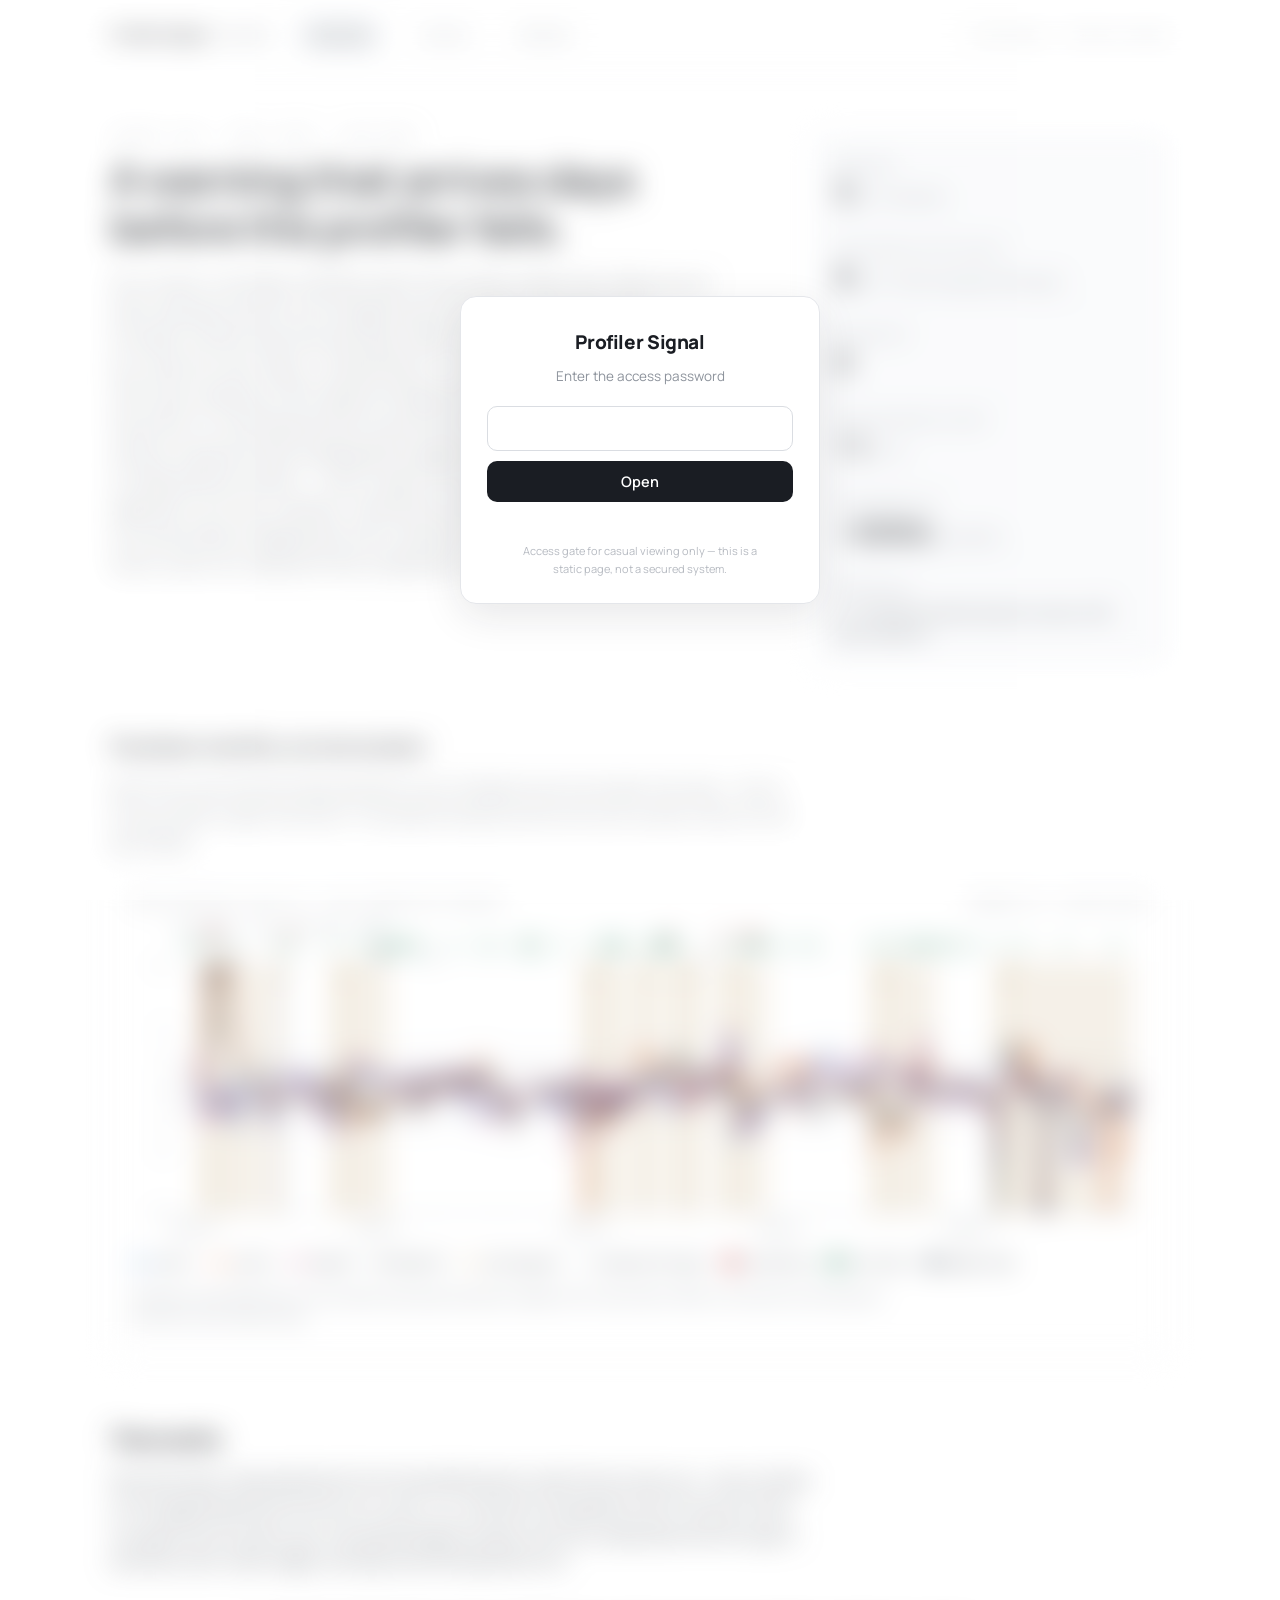
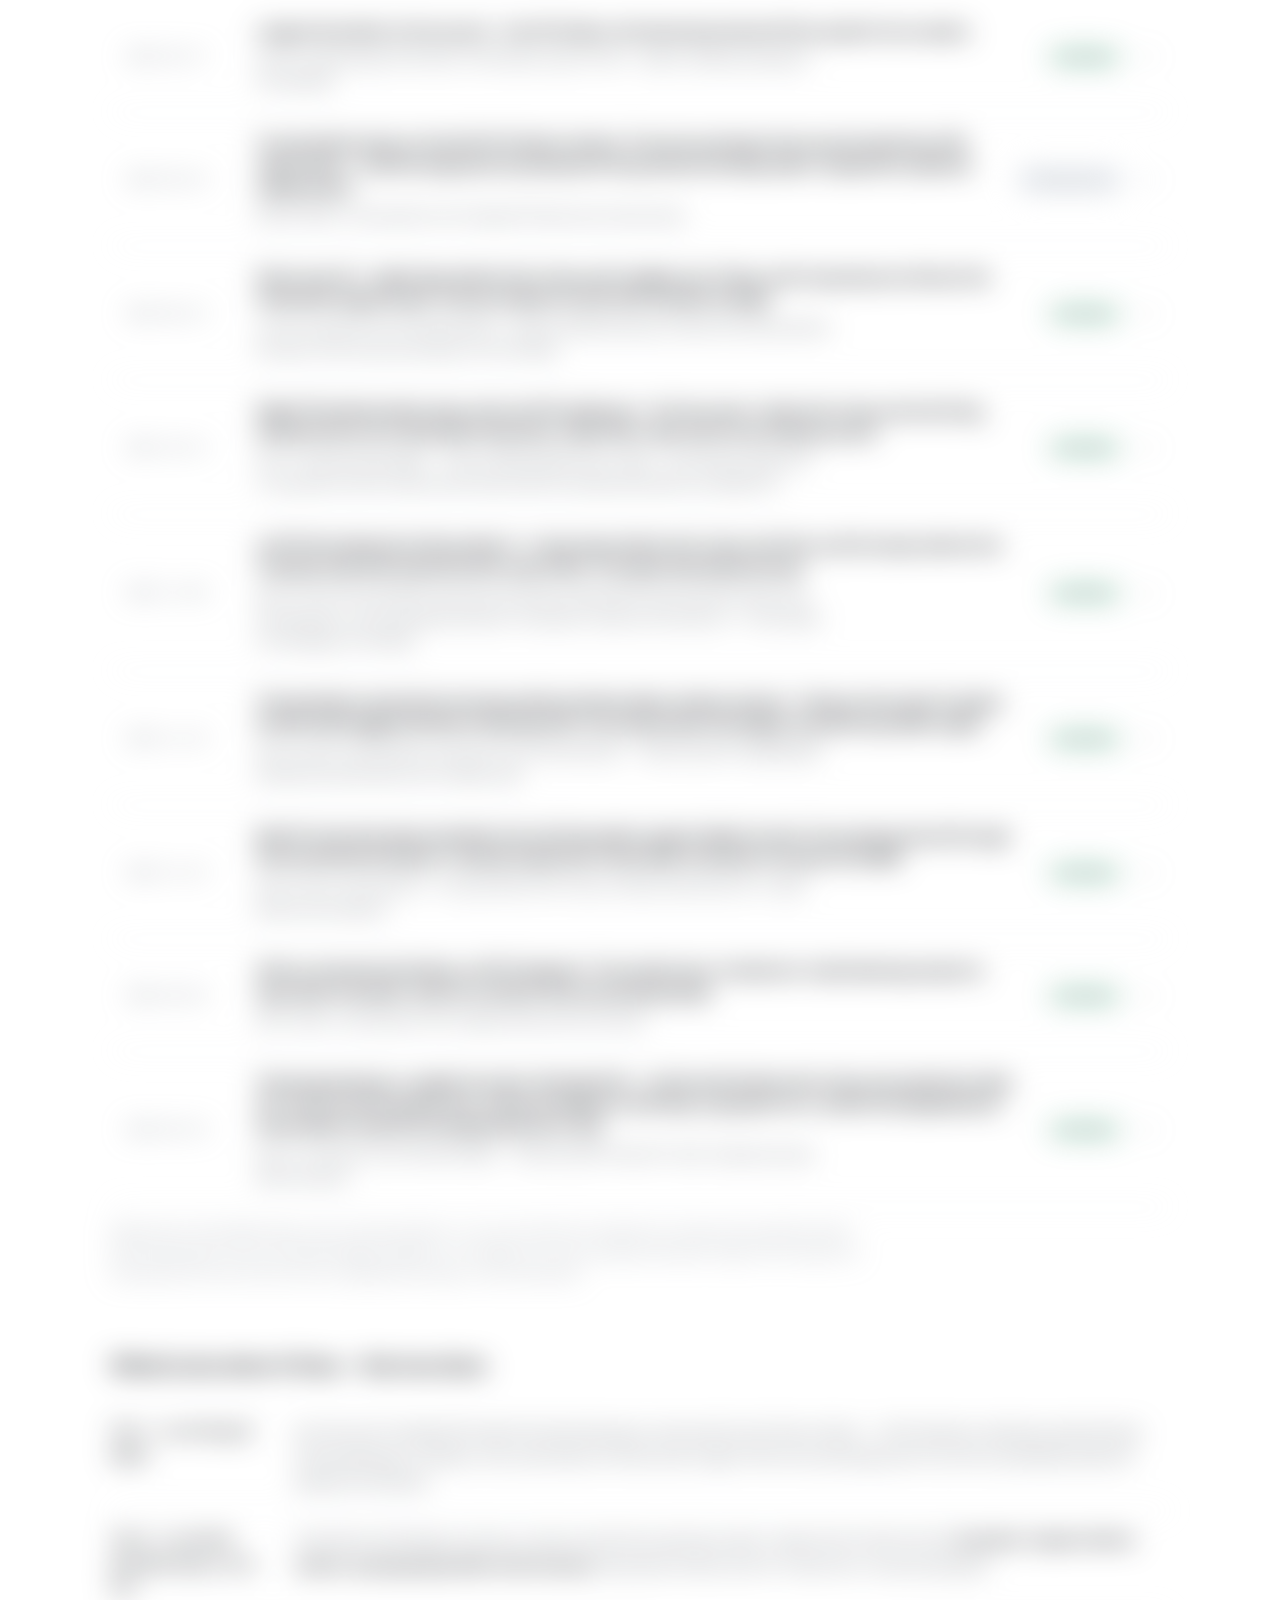
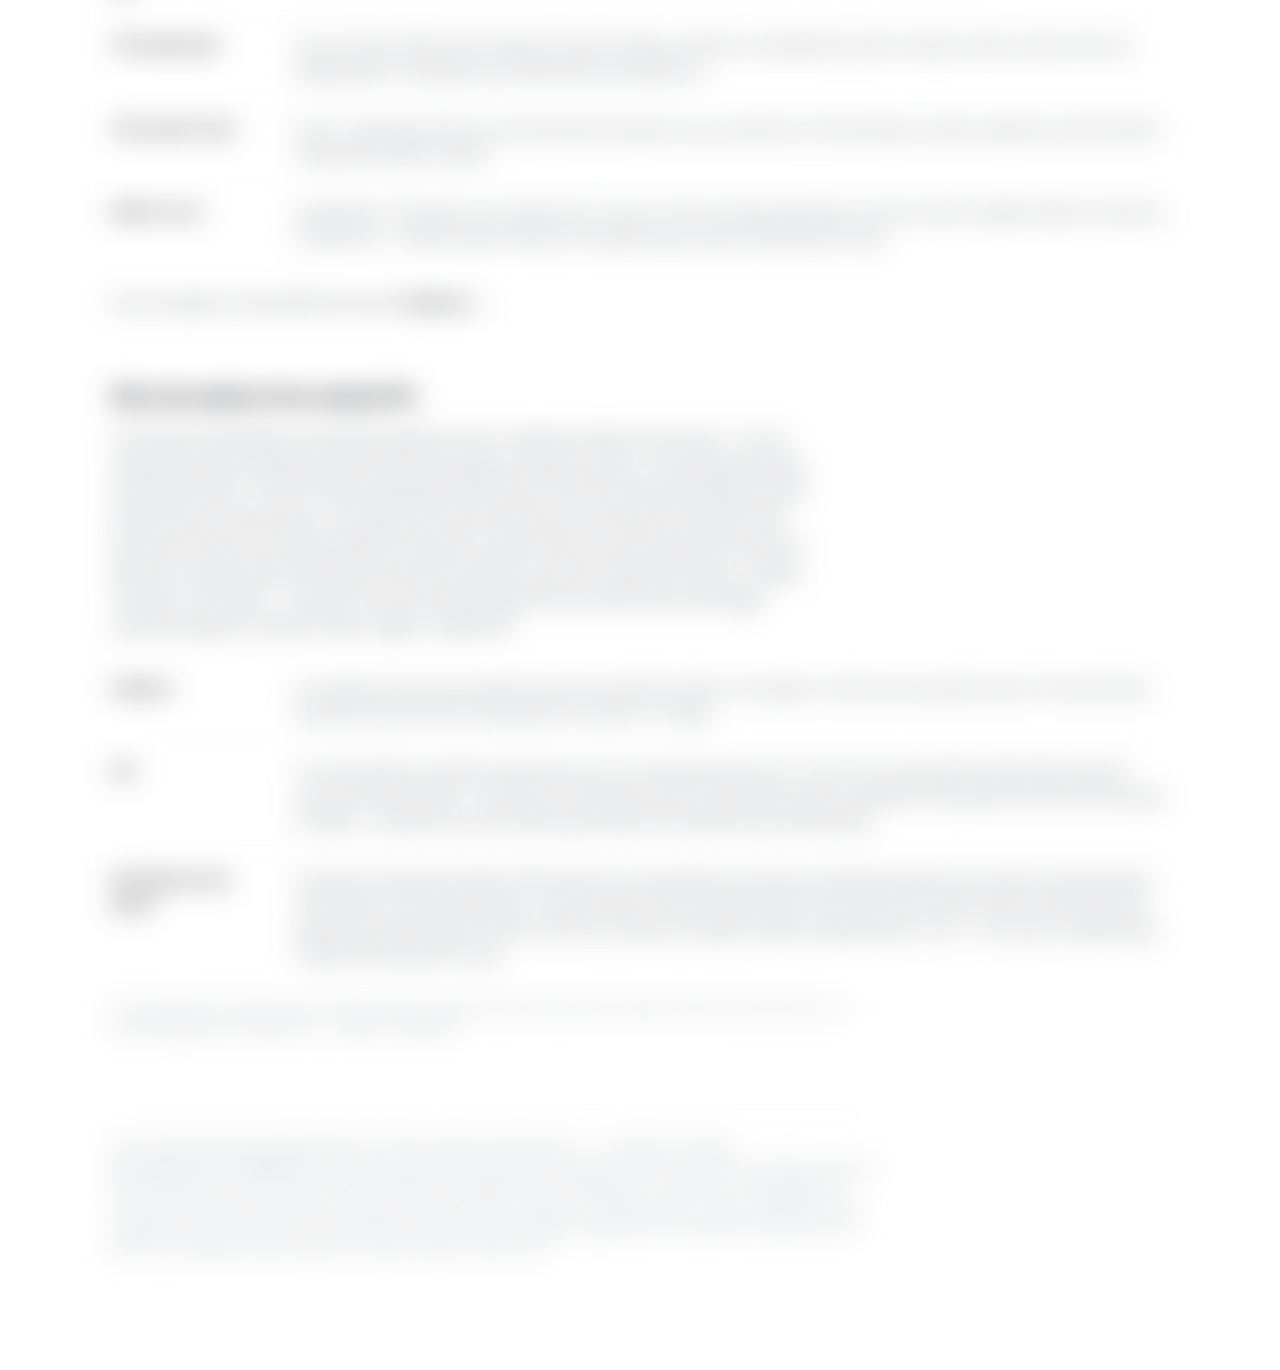
<file: profiler-signal/signal.html>
<!doctype html>
<html lang="en">
<head>
<meta charset="utf-8">
<meta name="viewport" content="width=device-width, initial-scale=1">
<title>Profiler Signal — Method</title>
<script>try{if(sessionStorage.getItem('pfs_ok')!=='1')location.replace('index.html');}catch(e){location.replace('index.html');}</script>
<link rel="stylesheet" href="https://fonts.googleapis.com/css2?family=Manrope:wght@400;500;600;700;800&family=DM+Mono:wght@400;500&display=swap">
<link rel="stylesheet" href="style.css">
</head>
<body>

<nav><div class="in">
  <a class="brand" href="index.html">Profiler Signal<span> · LaSalle</span></a>
  <a class="lnk" href="index.html">Overview</a>
  <a class="lnk" href="episode.html">Events</a>
  <a class="lnk on" href="signal.html" aria-current="page">Method</a>
  <span class="tag">signal definition</span>
</div></nav>

<div class="wrap narrow">
  <div class="kicker rv">Definition · mathematics · scoring</div>
  <h1 class="rv" style="max-width:24ch">What the signal is, and how it's calculated</h1>
  <p class="lead rv" style="max-width:68ch">The profiler signal is a daily statistical watch on four
  motion-controller telemetry channels. It asks one question every production day: <b>are the profiler
  infeed rolls tracking their commanded position the way they normally do?</b> When the answer is no for
  two production days in a row, the signal fires.</p>

  <section class="rv">
    <h2>The four channels</h2>
    <p>The canter line's profilers are positioned by servo axes. For each axis the control system reports
    the difference between the <b>commanded</b> position and the <b>actual</b> position — the following
    error. A healthy axis holds that error small and steady. A degrading component — a worn bearing, a
    failing hydraulic cylinder, a stretching chain, a dying drive — shows up as a sustained change in that
    error, days before the component fails outright.</p>
    <div class="chan">
      <div style="--cc:var(--ch1)">oli_rmc_LeftPrflr1InfdRoll<span>Left profiler #1, infeed roll axis</span></div>
      <div style="--cc:var(--ch2)">oli_rmc_LeftPrflr2InfdRoll<span>Left profiler #2, infeed roll axis</span></div>
      <div style="--cc:var(--ch3)">oli_rmc_RightPrflr1InfdRoll<span>Right profiler #1, infeed roll axis</span></div>
      <div style="--cc:var(--ch4)">oli_rmc_RightPrflr2InfdRoll<span>Right profiler #2, infeed roll axis</span></div>
    </div>
    <p>Channel selection is part of the signal. These four axes sit on the components that dominate the
    profiler's failure record — the infeed rolls and their bearings, cylinders, chains, and drives.
    Widening the group to other profiler channels (amperages, position axes) was tested and it dilutes the
    signal; the narrow group is what validated.</p>
  </section>

  <section class="rv">
    <h2>How it's calculated</h2>
    <div class="diagram"><svg viewBox="0 0 860 80" role="img" aria-label="Pipeline: five-minute telemetry, producing filter, daily median, trailing baseline, deviation score, two-day rule">
      <defs><marker id="a" viewBox="0 0 10 10" refX="9" refY="5" markerWidth="7" markerHeight="7" orient="auto"><path d="M0 0L10 5L0 10z" fill="var(--axis)"/></marker></defs>
      <g font-family="Manrope,sans-serif" font-size="12" fill="var(--ink)">
        <rect x="1" y="18" width="116" height="44" rx="9" fill="var(--paper2)"/>
        <text x="59" y="38" text-anchor="middle">5-minute</text><text x="59" y="53" text-anchor="middle">telemetry</text>
        <line x1="119" y1="40" x2="141" y2="40" stroke="var(--axis)" stroke-width="1.4" marker-end="url(#a)"/>
        <rect x="143" y="18" width="116" height="44" rx="9" fill="var(--paper2)"/>
        <text x="201" y="38" text-anchor="middle">producing</text><text x="201" y="53" text-anchor="middle">buckets only</text>
        <line x1="261" y1="40" x2="283" y2="40" stroke="var(--axis)" stroke-width="1.4" marker-end="url(#a)"/>
        <rect x="285" y="18" width="116" height="44" rx="9" fill="var(--paper2)"/>
        <text x="343" y="38" text-anchor="middle">daily</text><text x="343" y="53" text-anchor="middle">median</text>
        <line x1="403" y1="40" x2="425" y2="40" stroke="var(--axis)" stroke-width="1.4" marker-end="url(#a)"/>
        <rect x="427" y="18" width="126" height="44" rx="9" fill="var(--paper2)"/>
        <text x="490" y="38" text-anchor="middle">vs trailing</text><text x="490" y="53" text-anchor="middle">30-day baseline</text>
        <line x1="555" y1="40" x2="577" y2="40" stroke="var(--axis)" stroke-width="1.4" marker-end="url(#a)"/>
        <rect x="579" y="18" width="116" height="44" rx="9" fill="var(--paper2)"/>
        <text x="637" y="38" text-anchor="middle">deviation</text><text x="637" y="53" text-anchor="middle">score z</text>
        <line x1="697" y1="40" x2="719" y2="40" stroke="var(--axis)" stroke-width="1.4" marker-end="url(#a)"/>
        <rect x="721" y="18" width="126" height="44" rx="9" fill="var(--ink)"/>
        <text x="784" y="38" text-anchor="middle" font-weight="700" fill="#fff">|z| ≥ 3 for</text>
        <text x="784" y="53" text-anchor="middle" font-weight="700" fill="#fff">2 days → fire</text>
      </g>
    </svg></div>

    <ol class="steps">
      <li><b>Keep producing time only.</b> A 5-minute bucket counts when the line is actually cutting:
      the trimmer is receiving boards (<span class="mono">trimmer_input_board_count &gt; 50</span>,
      <span class="mono">trimmer_trimvol_total &gt; 0</span>) and the canter line is feeding
      (<span class="mono">oli_cant_qty &gt; 0</span>). Idle time, jams, and 4×4-bypass runs never enter the
      statistics — zeros during idle are sensor behaviour, never signal.</li>
      <li><b>Summarise each production day.</b> For each channel c and day d, take the median of its
      producing buckets.
      <div class="formula">m<sub>c</sub>(d) = median( readings during producing buckets of day d )</div>
      The median ignores single-bucket spikes; only a shift in the day's typical behaviour moves it.</li>
      <li><b>Build the channel's own baseline.</b> Each day is compared against that channel's trailing
      30 days, shifted one day so today never judges itself.
      <div class="formula">M<sub>c</sub>(d) = median of m<sub>c</sub> over the prior 30 days
      <br>S<sub>c</sub>(d) = robust standard deviation of the same window
      <span class="c">Robust SD = IQR ÷ 1.349 (the reference implementation uses the equivalent
      MAD × 1.4826). Both estimate one standard deviation while ignoring outliers, so one bad day never
      distorts the yardstick.</span></div></li>
      <li><b>Score the deviation.</b>
      <div class="formula">z<sub>c</sub>(d) = ( m<sub>c</sub>(d) − M<sub>c</sub>(d) ) / S<sub>c</sub>(d)
      <span class="c">How many normal days' worth of variation today sits away from this channel's own
      recent normal. |z| ≥ 3 is a deviation day — roughly a 1-in-300 event per channel-day under normal
      behaviour. Deviations count in both directions.</span></div></li>
      <li><b>Fire on persistence, never on a single day.</b> The signal fires when <b>any of the four
      channels</b> holds |z| ≥ 3 for <b>two consecutive production days</b>. One wild day is noise; two in
      a row is a component that has changed state. This persistence rule is why the record contains no
      false alarms — and a <b>third</b> deviation day, or a re-fire inside an open warning, is the
      escalation tier (see the response protocol on the Overview).</li>
    </ol>
  </section>

  <section class="rv">
    <h2>The warning window, and how it clears</h2>
    <h3>Repair-aware clearing — the operational rule</h3>
    <ul>
      <li>The warning stays open while any channel keeps deviating.</li>
      <li>When the channels return within ±2 robust SD of baseline, a five-day timer runs; five
      consecutive calm days close the window.</li>
      <li>A <b>documented repair</b> followed by two calm production days closes it immediately — the
      telemetry confirms the fix.</li>
      <li>A calm return with <b>no documented repair</b> holds the warning on the five-day timer rather
      than clearing it. An unexplained recovery is not trusted. June 2026 vindicated this: the channels
      calmed without a repair, re-deviated, and the roll replacements landed in July.</li>
      <li>A re-deviation inside an open window is a <b>re-fire</b> — the escalation signature, "the fix did
      not hold." December 30 and June 16–19 are the in-record examples.</li>
    </ul>
    <h3>Flat seven-day scoring — the audit rule</h3>
    <p>The stricter convention never looks at the telemetry after the firing. It asks only whether a
    documented profiler event followed within seven days. Fully mechanical, and hand-checkable.</p>
  </section>

  <section class="rv">
    <h2>Scoring: what counts as a hit</h2>
    <p>A firing scores a hit when a documented profiler event falls inside its window — a costed
    canter-line stop attributed to the profiler, a reactive work order on the profiler, or an
    operator-ledger repair record naming it. Everything is scored against the mill's own records; nothing
    is self-graded from the telemetry.</p>
    <div class="panel">
      <div class="tablebox"><table>
        <thead><tr><th>Scoring convention</th><th class="num">Result</th><th class="num">Chance rate</th><th>Significance</th></tr></thead>
        <tbody>
          <tr><td>Strict repair-aware windows</td><td class="num">8 of 9</td><td class="num">62%</td>
              <td>p ≈ 0.089 [binomial vs placebo base]; p ≈ 0.11 [exact circular-shift permutation]</td></tr>
          <tr><td>Flat window, evidence within ~14 days</td><td class="num">7 of 9</td><td class="num">—</td>
              <td>p ≈ 0.052 [exact circular-shift permutation, all 343 shifts]</td></tr>
          <tr><td>Failure-episode coverage</td><td class="num">11 of 14</td><td class="num">—</td>
              <td>3-day rule covers 8 of 14 on the same machinery</td></tr>
          <tr><td>False alarms</td><td class="num">0</td><td class="num">—</td>
              <td>every warning contains a documented profiler repair</td></tr>
        </tbody>
      </table></div>
      <p class="note">The one strict miss is <a class="more" href="episode.html#2">Event 2</a>, closed by
      a PM-raised roll replacement on the deviating side — a scoring miss and an operational success. The
      permutation p-values are the honest ones: they shift the whole deviation series against the fixed
      evidence record (all 343 circular shifts, deterministic), preserving the clustering that binomial
      tests ignore. Full head-to-head against the 3-day rule:
      <span class="mono">../profiler-signal-2day/DEEP_DIVE_FINDINGS.md</span> — the 2-day warnings contain
      every 3-day warning, fire earlier on all six (by 1–3 days typically, once by 33), and add three
      failure-episode catches including the two costliest misses.</p>
    </div>

    <h3>Verification behind the numbers</h3>
    <dl class="dl">
      <div><dt>Specificity</dt><dd>The same firings were scored against every other machine centre's
        failures. They predict none of them — the signal is profiler-specific and does not fire on
        mill-wide chaos.</dd></div>
      <div><dt>Re-derivation</dt><dd>A second analysis environment was given only the written rule — no
        scripts, no thresholds as implemented, no firing dates — and asked to reconstruct the signal from
        raw telemetry. It rediscovered essentially the same episodes, produced no false alarms across its
        implementation variants, and returned p = 0.060 against the original p = 0.054.</dd></div>
      <div><dt>Prospective</dt><dd>The analysis was frozen on data ending March 2026. The signal then fired
        in the spring, recorded as an open prediction before any outcome data existed in the workspace. The
        July 2026 work-order extract confirmed the outcome: a reactive replacement on <b>exactly the
        deviating side</b> — WO188731, "REPLACE LEFT PROFILER"
        (<a class="more" href="episode.html#9">Event 9</a>).</dd></div>
      <div><dt>Rule selection</dt><dd>The two-day rule was adopted after a head-to-head against the
        original three-day rule on identical machinery (2026-09-01 deep dive): the 2-day warning set
        contains every 3-day warning, fires earlier on all of them, covers 11 of 14 failure episodes
        against 8 of 14, and holds zero false alarms. It also times better against the weekly PM: eight of
        nine warnings went live with a Tuesday walk still ahead of the failure evidence, against three of
        six for the 3-day rule.</dd></div>
    </dl>
  </section>

  <section class="rv">
    <h2>Limitations, stated plainly</h2>
    <ul>
      <li><b>The signal is one-directional.</b> It covers 11 of the 14 profiler failure episodes on
      record. Of the three it misses, two are single-day sudden breaks — sudden failures do not drift
      first — and one begins after the telemetry record ends. Silence guarantees nothing. A firing, on
      this record, has always meant something is physically wrong.</li>
      <li><b>Nine warnings is a small sample.</b> The honest statistical label is permutation
      p ≈ 0.05–0.11: dominant over the 3-day rule on every measured axis, suggestive, and short of proof.
      Every additional prospectively-scored warning tightens it.</li>
      <li><b>The warning state is open ~165 calendar days per year</b> under this rule (95 under 3-day) —
      about 45% of the calendar. A standing warning treated as a siren will be tuned out; the two-tier
      protocol exists for exactly this reason. Tier 1 costs nothing (it aims a walk that already
      happens); only tier 2 escalates.</li>
      <li><b>Outcome coverage thins after early March 2026.</b> The costed-stop log and the operator ledger
      end there — the ledger moved to a new system — so the last two warnings are scored on work orders
      alone, and an unticketed crew fix of the kind documented in Event 1 would be invisible.</li>
      <li><b>Threshold sensitivity is real.</b> Warning counts move with the |z| threshold (12 / 9 / 7 / 6
      at 2.5 / 3.0 / 3.5 / 4.0), so the rule should always be quoted with its implementation pinned. The
      3-day era's July-versus-October derivation swap is resolved under this rule — both arcs fire as
      separate warnings in every derivation.</li>
    </ul>
  </section>

  <footer>
    Canonical write-up: <span class="mono">deliverables/Sprint 3/Profiler Channel Signal/Profiler Signal
    Findings Report_final_2026-08-21</span> (3-day era) and
    <span class="mono">../profiler-signal-2day/DEEP_DIVE_FINDINGS.md</span> (2-day adoption, 2026-09-01).
    Deviation scores:
    <span class="mono">data/meta_analysis/outputs_ext/r6_daily_z_extended.csv</span>. Outcome records: the
    verified downtime log, the operator ledger through 2026-03-07, and the work-order extract of
    2026-07-10. Rebuild these pages with <span class="mono">build_data.py</span>; audit them with
    <span class="mono">audit_events.py</span>; head-to-head and permutation machinery:
    <span class="mono">deep_headtohead.py</span>, <span class="mono">deep_perm_full.py</span>.
  </footer>
</div>

<script src="data.js"></script>
<script src="app.js"></script>
<script>initMotion();</script>
</body>
</html>
</file>
<file: profiler-signal/style.css>
/* Profiler Signal — light, soft, minimal.
   Structure: intro (headline + facts side by side), then plain sections.
   Chrome stays quiet; colour appears only where it carries data.
   Chart palette validated in check_palette2.py (all pairs, normal + CVD). */
:root{
  --paper:#ffffff; --paper2:#f7f8fa; --paper3:#eef1f5;
  --ink:#1a1d23; --ink2:#545a63; --muted:#8d939c;
  --rule:#eaecf0; --rule2:#dadde2; --axis:#c2c7ce; --grid:#f0f2f5;
  --band:rgba(26,29,35,.028);
  --r:14px; --r-sm:9px;
  /* data */
  --ch1:#1f6fd0; --ch2:#e2621f; --ch3:#a12a6b; --ch4:#2b3138;
  --amber:#a9700a; --amber-dim:rgba(169,112,10,.10); --amber-line:rgba(169,112,10,.42);
  --miss:rgba(90,100,110,.085);
  --red:#c8302f; --wo:#0f7d55; --ledger:#5b6672; --bar:#ccd1d8;
}
*{box-sizing:border-box}
html{scroll-behavior:smooth}
body{margin:0;background:var(--paper);color:var(--ink);
  font:16px/1.68 "Manrope",system-ui,-apple-system,"Segoe UI",sans-serif;
  -webkit-font-smoothing:antialiased}
.mono{font-family:"DM Mono",ui-monospace,Consolas,monospace}

/* ---- nav ---- */
nav{border-bottom:1px solid var(--rule);background:rgba(255,255,255,.94);
  position:sticky;top:0;z-index:40;backdrop-filter:blur(7px)}
nav .in{max-width:1120px;margin:0 auto;padding:17px 30px;display:flex;gap:28px;align-items:center}
nav .brand{font-weight:800;font-size:15px;letter-spacing:-.01em;color:var(--ink);text-decoration:none}
nav .brand span{color:var(--muted);font-weight:500}
nav a.lnk{color:var(--muted);text-decoration:none;font-size:14px;font-weight:500;
  padding:6px 12px;border-radius:99px}
nav a.lnk:hover{color:var(--ink);background:var(--paper2)}
nav a.lnk.on{color:var(--ink);background:var(--paper3);font-weight:600}
nav .tag{margin-left:auto;font-family:"DM Mono",monospace;font-size:11.5px;color:var(--muted);
  letter-spacing:.04em}

/* ---- layout ---- */
.wrap{max-width:1120px;margin:0 auto;padding:56px 30px 110px}
.wrap.narrow{max-width:880px}
h1{font-size:clamp(29px,3.5vw,42px);line-height:1.15;font-weight:800;letter-spacing:-.026em;
  margin:0 0 18px;text-wrap:balance}
h2{font-size:21px;font-weight:700;letter-spacing:-.018em;margin:0 0 10px;text-wrap:balance}
h3{font-size:15px;font-weight:700;margin:24px 0 8px}
p{color:var(--ink2);max-width:70ch;margin:0 0 15px}
p b,li b,dd b{color:var(--ink);font-weight:700}
p.lead{font-size:17px;line-height:1.6;color:var(--ink2)}
ul,ol{color:var(--ink2);max-width:70ch;padding-left:21px;margin:0 0 15px}
li{margin-top:8px}
li::marker{color:var(--muted)}
section{margin-top:64px}
.kicker{font-family:"DM Mono",monospace;font-size:11.5px;letter-spacing:.13em;
  text-transform:uppercase;color:var(--muted);margin-bottom:9px}
a.more{color:var(--ink);font-weight:600;text-decoration:none;border-bottom:1.5px solid var(--rule2)}
a.more:hover{border-bottom-color:var(--amber)}

/* ---- intro: headline left, facts right ---- */
.intro{display:grid;grid-template-columns:minmax(0,1.55fr) minmax(240px,.85fr);
  gap:56px;align-items:start}
.intro .sub{font-size:17.5px;line-height:1.6;color:var(--ink2);max-width:56ch;margin:0}
.facts{margin:6px 0 0;background:var(--paper2);border-radius:var(--r);padding:6px 22px}
.facts > div{padding:15px 0;border-bottom:1px solid var(--rule)}
.facts > div:last-child{border-bottom:none}
.facts dt{font-size:12.5px;color:var(--muted);font-weight:500}
.facts dd{margin:2px 0 0;font-size:26px;font-weight:800;letter-spacing:-.03em;
  font-variant-numeric:tabular-nums;line-height:1.2}
.facts dd small{font-size:14px;color:var(--muted);font-weight:600;letter-spacing:0}
.facts dd.sm{font-size:14.5px;font-weight:600;letter-spacing:-.01em;line-height:1.45;color:var(--ink2)}

/* ---- panels & charts ---- */
.panel{background:var(--paper);border:1px solid var(--rule);border-radius:var(--r);
  padding:20px 20px 14px;box-shadow:0 1px 2px rgba(26,29,35,.03)}
.chartbox{position:relative}
.chartbox svg{display:block;width:100%;height:auto}
.figcap{display:flex;justify-content:space-between;gap:18px;align-items:baseline;
  font-family:"DM Mono",monospace;font-size:11px;color:var(--muted);padding:0 2px 12px}
.legend{display:flex;flex-wrap:wrap;gap:7px 18px;margin:12px 2px 2px;font-size:12.5px;color:var(--ink2)}
.legend .sw{display:inline-block;width:11px;height:11px;border-radius:3px;margin-right:6px;vertical-align:-1px}
.legend .ln{display:inline-block;width:16px;height:3px;border-radius:2px;margin-right:6px;vertical-align:3px}
.tip{position:absolute;pointer-events:none;background:var(--paper);border:1px solid var(--rule2);
  border-radius:var(--r-sm);padding:10px 13px;font-size:12.5px;
  box-shadow:0 8px 26px rgba(26,29,35,.13);max-width:360px;display:none;z-index:20}
.tip .d{font-weight:700;font-family:"DM Mono",monospace;font-size:11.5px;color:var(--muted)}
.tip .ev{margin-top:5px;color:var(--ink2)}
.note{font-size:13px;color:var(--muted);max-width:94ch;margin-top:13px;line-height:1.6}
.note b{color:var(--ink2)}

/* ---- event list ---- */
.eplist{margin-top:26px}
a.eprow{display:grid;grid-template-columns:104px minmax(0,1fr) auto;gap:26px;align-items:center;
  padding:19px 16px;border-radius:var(--r-sm);text-decoration:none;color:var(--ink);
  border-bottom:1px solid var(--rule);transition:background .16s ease}
a.eprow:hover{background:var(--paper2);border-bottom-color:transparent}
a.eprow .dt{font-family:"DM Mono",monospace;font-size:13px;color:var(--muted)}
a.eprow .txt h3{margin:0 0 5px;font-size:16px;font-weight:700;line-height:1.4;letter-spacing:-.012em}
a.eprow .txt p{margin:0;font-size:13.5px;color:var(--ink2);max-width:72ch}
a.eprow .go{display:flex;align-items:center;gap:14px}
a.eprow .arw{color:var(--muted);font-size:16px;transition:transform .16s ease,color .16s ease}
a.eprow:hover .arw{transform:translateX(4px);color:var(--ink)}
@media (max-width:800px){
  a.eprow{grid-template-columns:1fr;gap:9px}
  a.eprow .go{justify-content:space-between}
}
.badge{display:inline-block;font-size:11.5px;font-weight:700;padding:4px 11px;border-radius:99px;
  white-space:nowrap;background:var(--paper3);color:var(--ink2)}
.badge.hit{background:rgba(15,125,85,.1);color:var(--wo)}
.badge.miss{background:var(--paper3);color:var(--muted)}

/* ---- soft definition list ---- */
.dl{margin:20px 0 0}
.dl > div{display:grid;grid-template-columns:158px minmax(0,1fr);gap:26px;
  padding:16px 0;border-bottom:1px solid var(--rule)}
.dl > div:last-child{border-bottom:none}
.dl dt{font-weight:700;font-size:14.5px;color:var(--ink)}
.dl dd{margin:0;color:var(--ink2);font-size:15px}
@media (max-width:720px){ .dl > div{grid-template-columns:1fr;gap:5px} }

/* ---- tables ---- */
table{border-collapse:collapse;width:100%;font-size:13.5px}
th{color:var(--muted);font-weight:600;text-align:left;font-size:12px;
  border-bottom:1px solid var(--rule2);padding:0 16px 10px 0;white-space:nowrap}
td{padding:12px 16px 12px 0;border-bottom:1px solid var(--rule);vertical-align:top;color:var(--ink2)}
td.num,th.num{font-variant-numeric:tabular-nums;font-family:"DM Mono",monospace;
  font-size:12.5px;white-space:nowrap;color:var(--ink)}
.tablebox{overflow-x:auto}
.src{font-family:"DM Mono",monospace;font-size:11px;font-weight:500;padding:2px 9px;
  border-radius:99px;white-space:nowrap;background:var(--paper2)}
.src.stop{color:var(--red)} .src.wo{color:var(--wo)}
.src.ledger{color:var(--ledger)} .src.other{color:var(--muted)}

/* ---- key/value ---- */
.kv{display:grid;grid-template-columns:repeat(auto-fit,minmax(160px,1fr));gap:2px;
  background:var(--paper2);border-radius:var(--r);padding:6px;margin:22px 0}
.kv div{padding:13px 16px}
.kv .k{font-size:12.5px;color:var(--muted);font-weight:500}
.kv .v{font-size:15.5px;margin-top:3px;color:var(--ink);font-weight:600}

/* ---- event page ---- */
.epnav{display:flex;flex-wrap:wrap;gap:8px;margin:26px 0 4px}
.epnav button{font-family:"Manrope",sans-serif;font-weight:600;font-size:13.5px;
  background:var(--paper2);border:1px solid transparent;color:var(--ink2);border-radius:99px;
  padding:9px 16px;cursor:pointer;transition:background .16s ease,color .16s ease}
.epnav button:hover{background:var(--paper3);color:var(--ink)}
.epnav button.on{background:var(--ink);color:#fff}
.epnav button:focus-visible{outline:2px solid var(--ink);outline-offset:2px}
.ephead{display:flex;flex-wrap:wrap;align-items:baseline;gap:16px;margin-top:30px}
.ephead .big{font-size:clamp(24px,3vw,33px);font-weight:800;letter-spacing:-.025em}
.pn{display:flex;justify-content:space-between;margin-top:40px;gap:16px;
  border-top:1px solid var(--rule);padding-top:20px}
.pn a{flex:1;text-decoration:none;color:var(--muted);font-size:12.5px;font-weight:600}
.pn a b{display:block;color:var(--ink);font-size:15.5px;font-weight:700;letter-spacing:-.015em;
  margin-top:4px}
.pn a:hover b{color:var(--amber)}
.pn a.next{text-align:right}

/* ---- method page bits ---- */
.formula{background:var(--paper2);border-radius:var(--r-sm);padding:15px 19px;margin:14px 0;
  font-family:"DM Mono",monospace;font-size:13px;overflow-x:auto;color:var(--ink);line-height:1.75}
.formula .c{color:var(--ink2);font-family:"Manrope",sans-serif;font-size:13.5px;
  display:block;margin-top:10px;line-height:1.6}
.steps{counter-reset:s;margin:20px 0;padding:0;list-style:none;max-width:none}
.steps li{counter-increment:s;padding:18px 0 18px 46px;margin:0;position:relative;
  color:var(--ink2);border-bottom:1px solid var(--rule)}
.steps li:last-child{border-bottom:none}
.steps li::before{content:counter(s);position:absolute;left:0;top:17px;width:28px;height:28px;
  border-radius:50%;background:var(--paper2);color:var(--ink);font-weight:700;font-size:13px;
  display:flex;align-items:center;justify-content:center}
.chan{display:grid;grid-template-columns:repeat(auto-fit,minmax(210px,1fr));gap:10px;margin:18px 0}
.chan div{background:var(--paper2);border-radius:var(--r-sm);padding:13px 15px;
  font-family:"DM Mono",monospace;font-size:11.5px;color:var(--ink);
  border-left:3px solid var(--cc,var(--axis))}
.chan div span{display:block;font-family:"Manrope",sans-serif;color:var(--ink2);
  font-size:13px;margin-top:6px}
.callout{background:var(--paper2);border-radius:var(--r);padding:22px 26px;margin:22px 0}
.callout p:last-child{margin-bottom:0}
.diagram{margin:20px 0}
.diagram svg{display:block;width:100%;height:auto}

footer{margin-top:76px;padding-top:20px;border-top:1px solid var(--rule);color:var(--muted);
  font-size:12.5px;line-height:1.65;max-width:96ch}

/* ---- motion ---- */
@media (prefers-reduced-motion: no-preference){
  .rv{opacity:0;transform:translateY(10px);transition:opacity .5s ease,transform .5s ease}
  .rv.in{opacity:1;transform:none}
  .drawline path.tr{stroke-dasharray:3200;stroke-dashoffset:3200;animation:draw 1.9s ease-out forwards}
  @keyframes draw{to{stroke-dashoffset:0}}
}
@media (max-width:900px){
  .intro{grid-template-columns:1fr;gap:30px}
}
</file>
